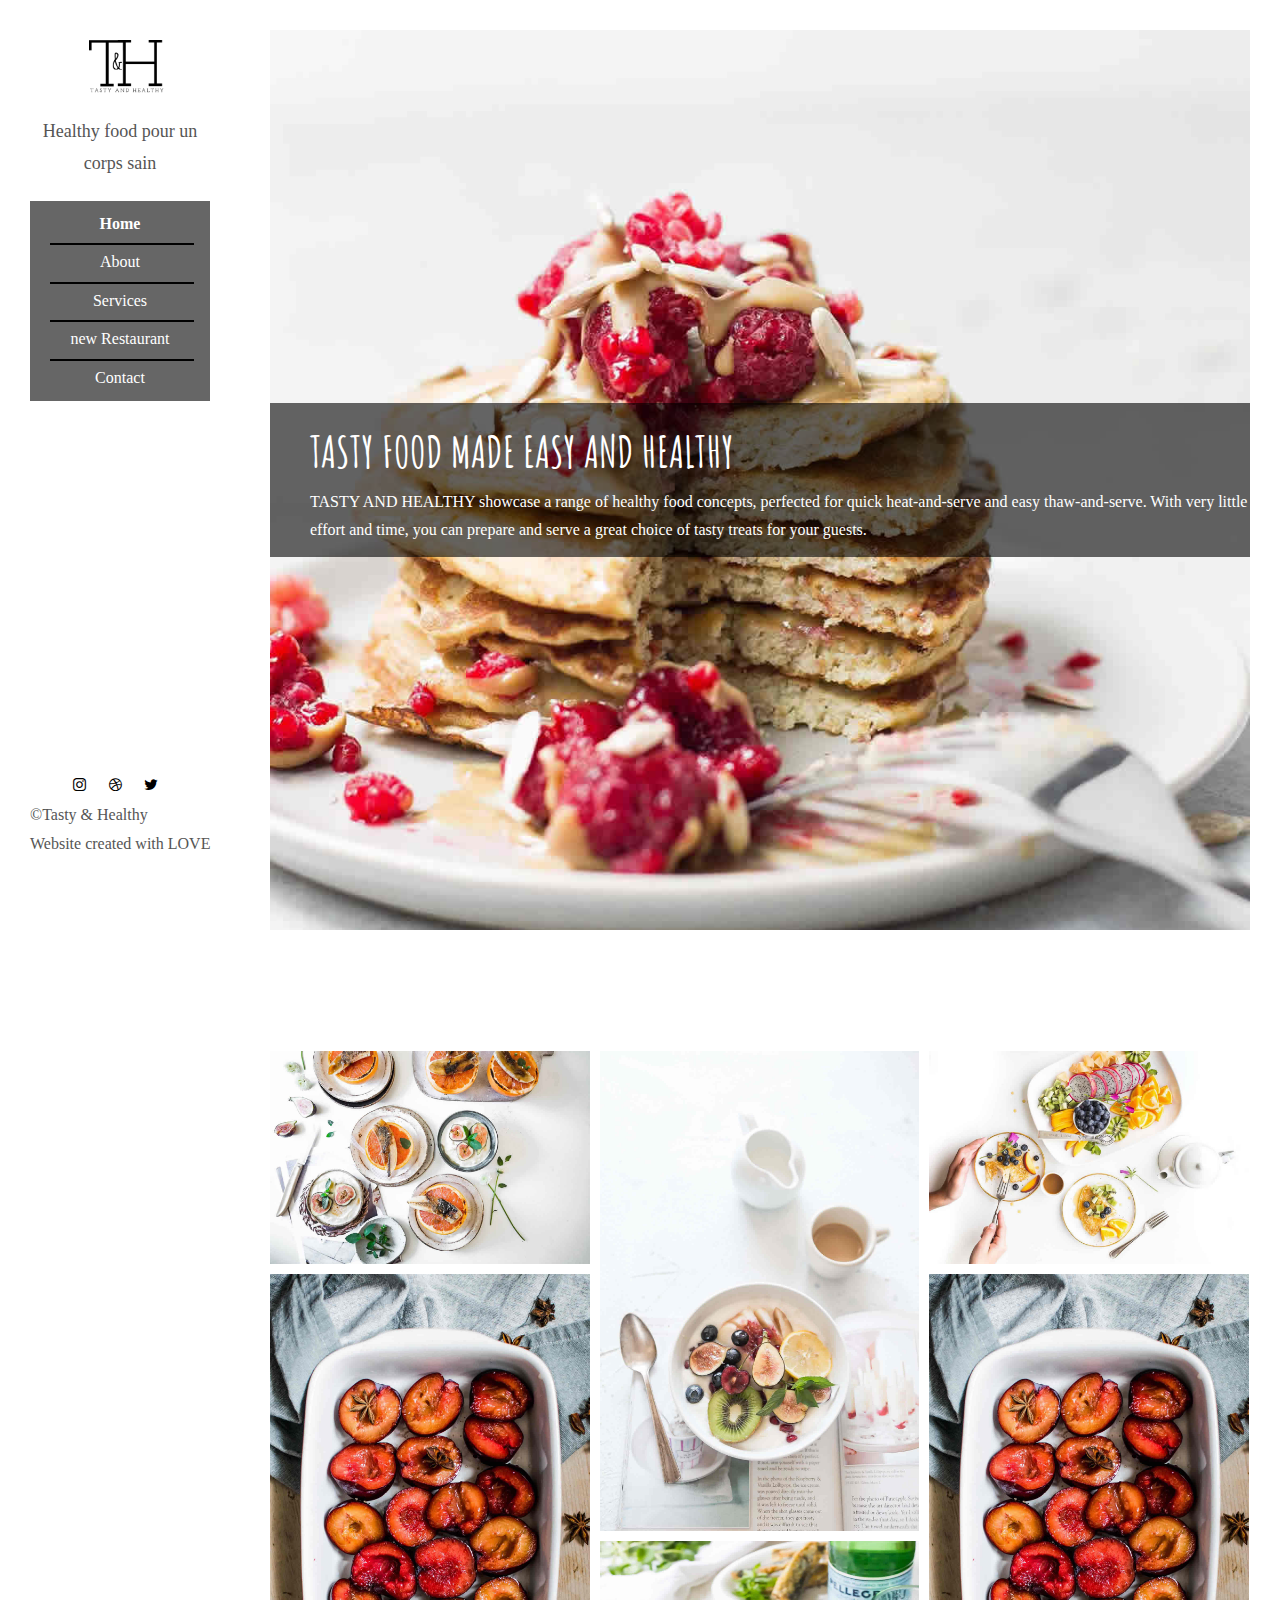
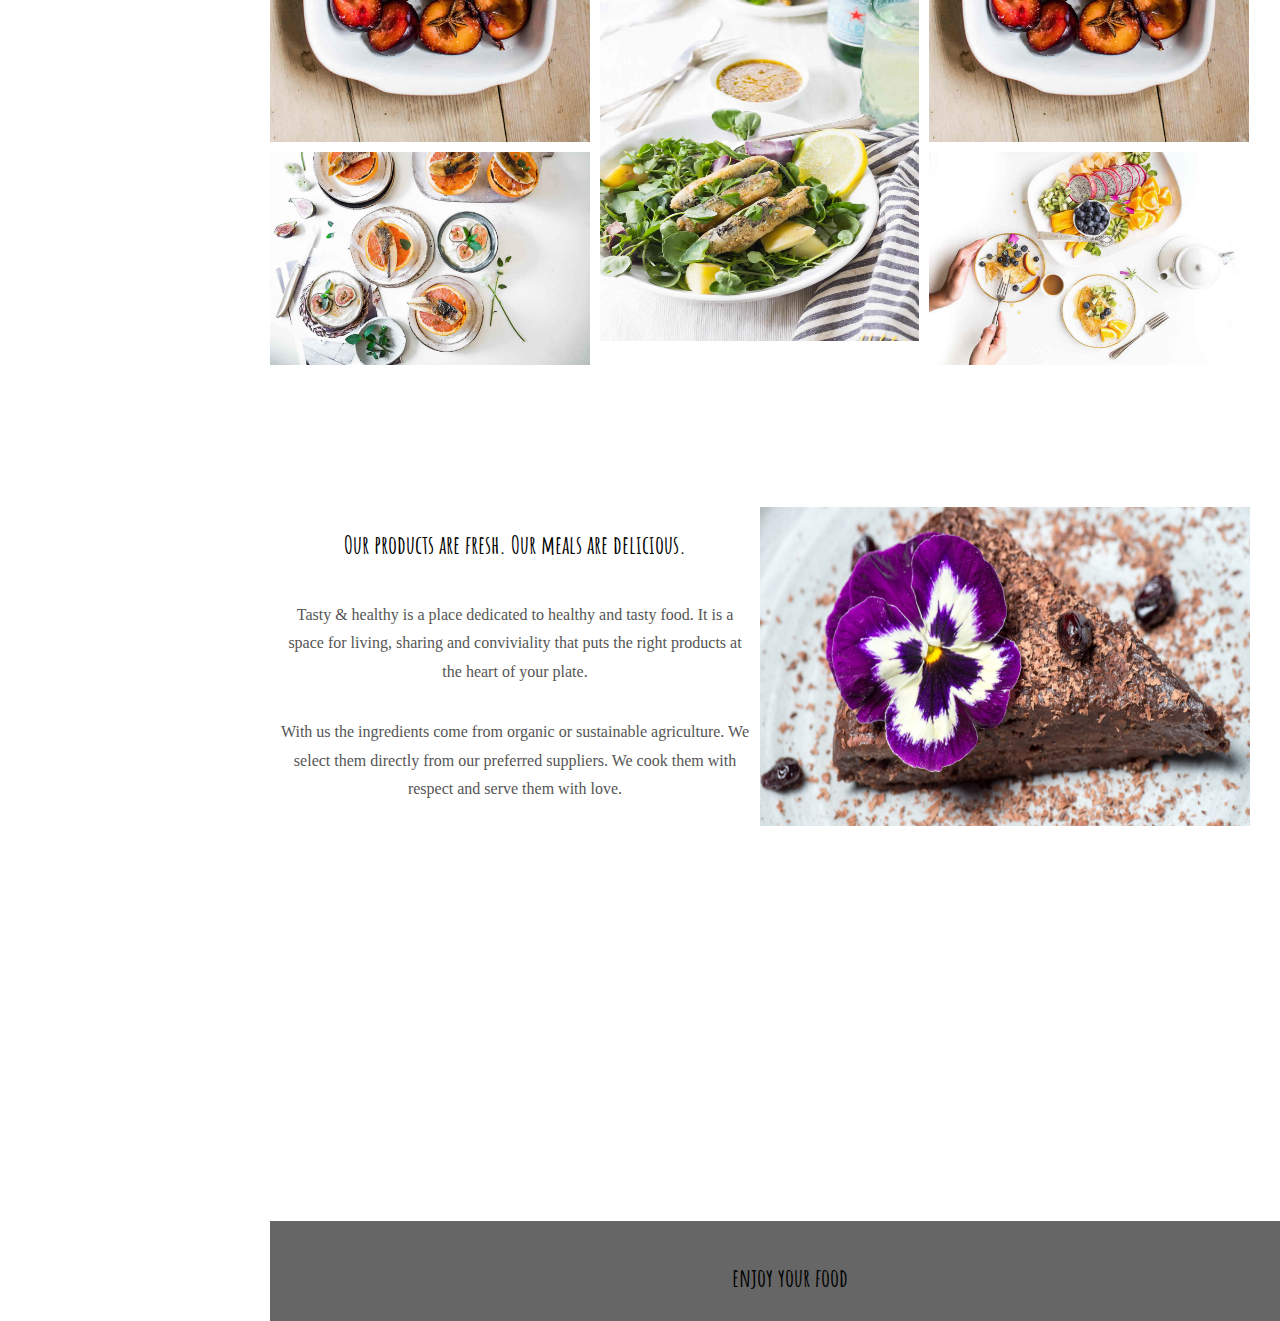
<file: index.html>
<!DOCTYPE html>
<html lang="en">

<head>
  <meta charset="UTF-8" />
  <meta content="IE=edge" http-equiv="X-UA-Compatible" />
  <meta content="width=device-width,initial-scale=1" name="viewport" />
  <meta content="Page description" name="description" />
  <meta name="google" content="notranslate" />
  <meta content="Mashup templates have been developped by Orson.io team" name="author" />

  <!-- Disable tap highlight on IE -->
  <meta name="msapplication-tap-highlight" content="no" />

  <link href="./assets/apple-icon-180x180.png" rel="apple-touch-icon" />
  <link href="./assets/favicon.ico" rel="icon" />
  <link href="https://unpkg.com/aos@2.3.1/dist/aos.css" rel="stylesheet" />


  <title>Title page</title>

  <link href="/Styles/main.82cfd66e.css" rel="stylesheet" />
  <link rel="stylesheet" href="/Styles/myStyle.css" />
</head>

<body>
  <!-- Add your content of header -->
  <header class="">
    <div class="navbar navbar-default visible-xs">
      <button type="button" class="navbar-toggle collapsed">
        <span class="sr-only">Toggle navigation</span>
        <span class="icon-bar"></span>
        <span class="icon-bar"></span>
        <span class="icon-bar"></span>
      </button>
      <!-- <a href="./index.html" class="navbar-brand">Mashup Template</a> -->
    </div>

    <nav class="sidebar">
      <div class="navbar-collapse" id="navbar-collapse">
        <div class="site-header hidden-xs">
          <a class="site-brand" href="./index.html" title="">
            <img class="img-responsive site-logo" alt="" src="./assets/logos/black.png" />
          </a>
          <p class="quote" >
            Healthy food pour un corps sain
          </p>
        </div>
        <ul class="nav">
          <li class="line"><a href="./index.html" title="">Home</a></li>
          <li class="line"><a href="./about.html" title="">About</a></li>
          <li class="line"><a href="./services.html" title="">Services</a></li>
          <li class="line"><a href="/pub.html" title="">new Restaurant</a></li>
          <li><a href="./contact.html" title="">Contact</a></li>
        </ul>

        <nav class="nav-footer">
          <p class="nav-footer-social-buttons">
            <a class="fa-icon" href="https://www.instagram.com/" title="">
              <i class="fa fa-instagram"></i>
            </a>
            <a class="fa-icon" href="https://dribbble.com/" title="">
              <i class="fa fa-dribbble"></i>
            </a>
            <a class="fa-icon" href="https://twitter.com/" title="">
              <i class="fa fa-twitter"></i>
            </a>
          </p>
          <p>
            ©Tasty & Healthy<br>Website created with LOVE
          </p>
        </nav>
      </div>
    </nav>
  </header>
  <main class="" id="main-collapse">
    <!-- Add your site or app content here -->
    <div class="homeCover">
      <div>
        <h1 >TASTY FOOD MADE EASY AND HEALTHY</h1>
        <p>TASTY AND HEALTHY showcase a range of healthy food concepts, perfected for quick heat-and-serve and easy
          thaw-and-serve. With very little effort and time, you can prepare and serve a great choice of tasty treats for
          your guests.</p>
      </div>
    </div>
    <h2 class="heading2" data-aos="fade-right"
    data-aos-offset="300"
    data-aos-easing="ease-in-sine">Our plates</h2>
    <div class="hero-full-wrapper">
      <div class="grid">
        <div class="gutter-sizer"></div>
        <div class="grid-sizer"></div>

        <div class="grid-item">
          <img class="img-responsive" alt="" src="./assets/images/img-12.jpg" />
          <a href="./project.html" class="project-description">
            <div class="project-text-holder">
              <div class="project-text-inner">
                <h3>Vivamus vestibulum</h3>
                <p>Discover more</p>
              </div>
            </div>
          </a>
        </div>

        <div class="grid-item">
          <img class="img-responsive" alt="" src="./assets/images/img-05.jpg" />
          <a href="./project.html" class="project-description">
            <div class="project-text-holder">
              <div class="project-text-inner">
                <h3>Vivamus vestibulum</h3>
                <p>Discover more</p>
              </div>
            </div>
          </a>
        </div>

        <div class="grid-item">
          <img class="img-responsive" alt="" src="./assets/images/img-13.jpg" />
          <a href="./project.html" class="project-description">
            <div class="project-text-holder">
              <div class="project-text-inner">
                <h3>Vivamus vestibulum</h3>
                <p>Discover more</p>
              </div>
            </div>
          </a>
        </div>

        <div class="grid-item">
          <img class="img-responsive hadi2" alt="" src="./assets/images/img-11.jpg" />
          <a href="./project.html" class="project-description">
            <div class="project-text-holder">
              <div class="project-text-inner">
                <h3>Vivamus vestibulum</h3>
                <p>Discover more</p>
              </div>
            </div>
          </a>
        </div>

        <div class="grid-item">
          <img class="img-responsive" alt="" src="./assets/images/img-11.jpg" />
          <a href="./project.html" class="project-description">
            <div class="project-text-holder">
              <div class="project-text-inner">
                <h3>Vivamus vestibulum</h3>
                <p>Discover more</p>
              </div>
            </div>
          </a>
        </div>

        <div class="grid-item">
          <img class="img-responsive hadi" alt="" src="./assets/images/img-10.jpg" />
          <a href="./project.html" class="project-description">
            <div class="project-text-holder">
              <div class="project-text-inner">
                <h3>Vivamus vestibulum</h3>
                <p>Discover more</p>
              </div>
            </div>
          </a>
        </div>
        <div class="grid-item">
          <img class="img-responsive" alt="" src="./assets/images/img-12.jpg" />
          <a href="./project.html" class="project-description">
            <div class="project-text-holder">
              <div class="project-text-inner">
                <h3>Vivamus vestibulum</h3>
                <p>Discover more</p>
              </div>
            </div>
          </a>
        </div>
        <div class="grid-item">
          <img class="img-responsive" alt="" src="./assets/images/img-13.jpg" />
          <a href="./project.html" class="project-description">
            <div class="project-text-holder">
              <div class="project-text-inner">
                <h3>Vivamus vestibulum</h3>
                <p>Discover more</p>
              </div>
            </div>
          </a>
        </div>


      </div>
      <h2 class="heading2" data-aos="fade-right"
      data-aos-offset="300"
      data-aos-easing="ease-in-sine">Healthy and tasty</h2>
      <div class="flexSection"  >
        <div class="flexSectionSon">
          <h3>Our products are fresh. Our meals are delicious.</h3>
          <p>Tasty & healthy is a place dedicated to healthy and tasty food. It is a space for living, sharing and
            conviviality that puts the right products at the heart of your plate.</p>
          <p>
            With us the ingredients come from organic or sustainable agriculture. We select them directly from our
            preferred suppliers. We cook them with respect and serve them with love.</p>
        </div>
        <img class="img-responsive image1" src="/assets/slide1.jpg" alt="cake photo">

      </div>
      <h2 class="heading2" data-aos="fade-right"
      data-aos-easing="ease-in-sine">3 areas devoted to good eating.</h2>
      <div class="threAreas" >
        <div class="area" data-aos="flip-right" data-aos-duration="3000">
          <img src="/assets/4steps/restaurant.png" alt="">
          <h3>Restaurant</h3>
        </div>
        <div class="area" data-aos="flip-right" data-aos-duration="3000">
          <img src="/assets/4steps/delivery.png" alt="">
          <h3>Take away & Delivery</h3>
        </div>
        <div class="area" data-aos="flip-right" data-aos-duration="3000">
          <img src="/assets/4steps/juice.png" alt="">
          <h3>Juice Bar</h3>
        </div>
      </div>
      <div class="homefooter">
        <h3>enjoy your food</h3>
      </div>



      <script>
        document.addEventListener("DOMContentLoaded", function (event) {
          masonryBuild();
        });
      </script>
  </main>

  <script>
    document.addEventListener("DOMContentLoaded", function (event) {
      navbarToggleSidebar();
      navActivePage();
    });
  </script>
  <script type="text/javascript" src="./main.85741bff.js"></script>
  <script src="https://unpkg.com/aos@2.3.1/dist/aos.js"></script>
  <script src="/scripts/script.js"></script>
</body>

</html>
</file>
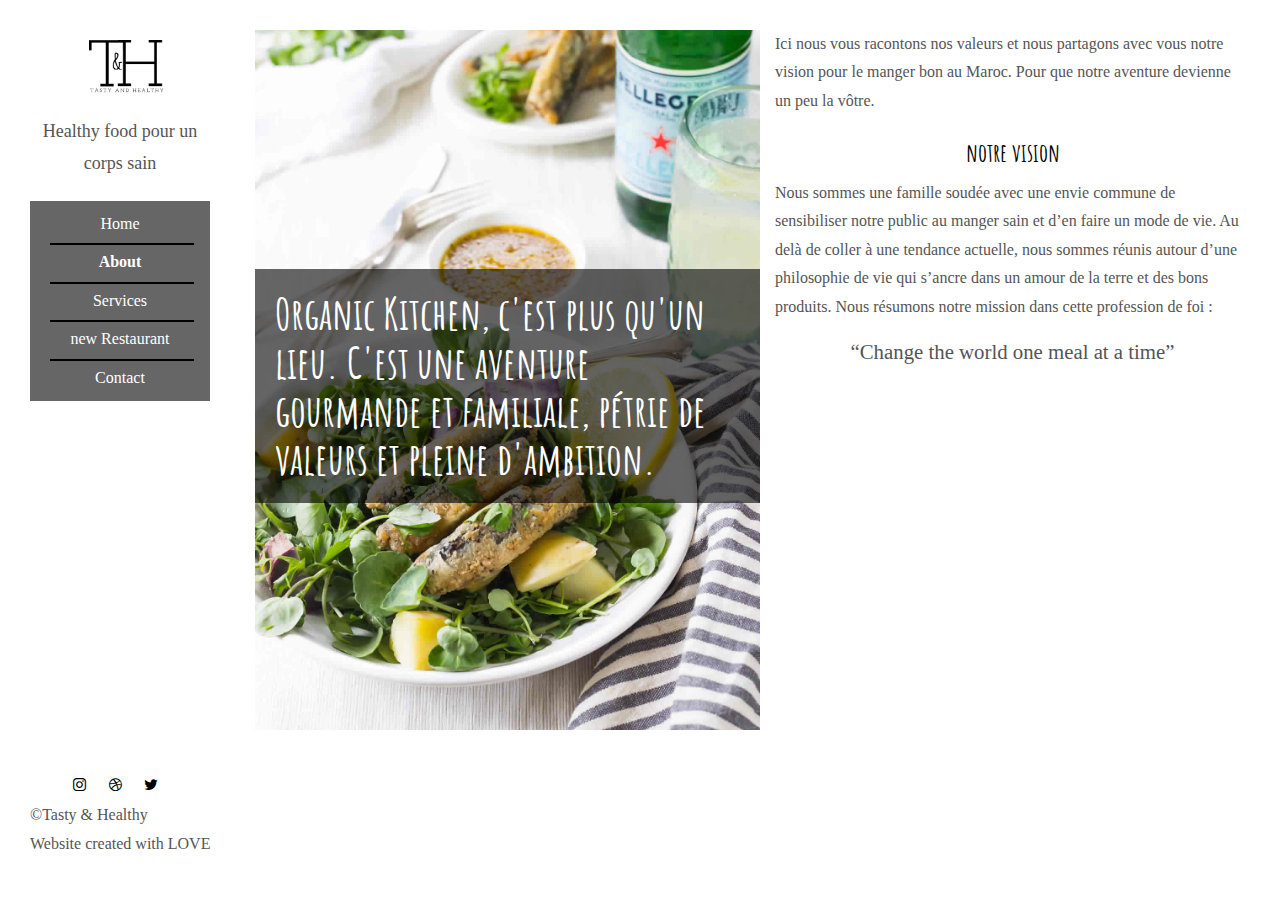
<file: about.html>
<!DOCTYPE html>
<html lang="en">

<head>
  <meta charset="UTF-8">
  <meta content="IE=edge" http-equiv="X-UA-Compatible">
  <meta content="width=device-width,initial-scale=1" name="viewport">
  <meta content="description" name="description">
  <meta name="google" content="notranslate" />
  <meta content="Mashup templates have been developped by Orson.io team" name="author">

  <!-- Disable tap highlight on IE -->
  <meta name="msapplication-tap-highlight" content="no">
  
  <link href="./assets/apple-icon-180x180.png" rel="apple-touch-icon">
  <link href="./assets/favicon.ico" rel="icon">



  <title>Title page</title>  

<link href="./Styles/main.82cfd66e.css" rel="stylesheet"></head>
<link rel="stylesheet" href="/Styles/myStyle.css" />
<body >

 <!-- Add your content of header -->
<header class="">
  <div class="navbar navbar-default visible-xs">
    <button type="button" class="navbar-toggle collapsed">
      <span class="sr-only">Toggle navigation</span>
      <span class="icon-bar"></span>
      <span class="icon-bar"></span>
      <span class="icon-bar"></span>
    </button>
    <a href="./index.html" class="navbar-brand">Mashup Template</a>
  </div>

  <nav class="sidebar">
    <div class="navbar-collapse" id="navbar-collapse">
      <div class="site-header hidden-xs">
          <a class="site-brand" href="./index.html" title="">
            <img class="img-responsive site-logo" alt="" src="./assets/logos/black.png">
          </a>
        <p class="quote">Healthy food pour un corps sain</p>
      </div>
      <ul class="nav">
        <li class="line"><a href="./index.html" title="">Home</a></li>
        <li class="line"><a href="./about.html" title="">About</a></li>
        <li class="line"><a href="./services.html" title="">Services</a></li>
        <li class="line"><a href="/pub.html" title="">new Restaurant</a></li>
        <li><a href="./contact.html" title="">Contact</a></li>
      </ul>

      <nav class="nav-footer">
        <p class="nav-footer-social-buttons">
          <a class="fa-icon" href="https://www.instagram.com/" title="">
            <i class="fa fa-instagram"></i>
          </a>
          <a class="fa-icon" href="https://dribbble.com/" title="">
            <i class="fa fa-dribbble"></i>
          </a>
          <a class="fa-icon" href="https://twitter.com/" title="">
            <i class="fa fa-twitter"></i>
          </a>
        </p>
        <p>
          ©Tasty & Healthy<br>Website created with LOVE
        </p>
      </nav> 
    </div> 
  </nav>
</header>
<main class="" id="main-collapse">


<div class="row">
  <div class="aboutImg col-xs-12 col-md-6">
    <h1>Organic Kitchen, c'est plus qu'un lieu. C'est une aventure gourmande et familiale, pétrie de valeurs et pleine d'ambition.</h1>
  </div>
  <div class="col-xs-12 col-md-6">
    
    <p class="firstPInAbout">Ici nous vous racontons nos valeurs et nous partagons avec vous notre vision pour le manger bon au Maroc.
      Pour que notre aventure devienne un peu la vôtre.</p>
    
    <h3>notre vision</h3>

    <p>Nous sommes une famille soudée avec une envie commune de sensibiliser notre public au manger sain et d’en faire un mode de vie. Au delà de coller à une tendance actuelle, nous sommes réunis autour d’une philosophie de vie qui s’ancre dans un amour de la terre et des bons produits. Nous résumons notre mission dans cette profession de foi :</p>
    <q>Change the world one meal at a time</q>
 </div>
</div>
    
</main>

<script>
document.addEventListener("DOMContentLoaded", function (event) {
  navbarToggleSidebar();
  navActivePage();
});
</script>

<script type="text/javascript" src="./main.85741bff.js"></script></body>

</html>
</file>
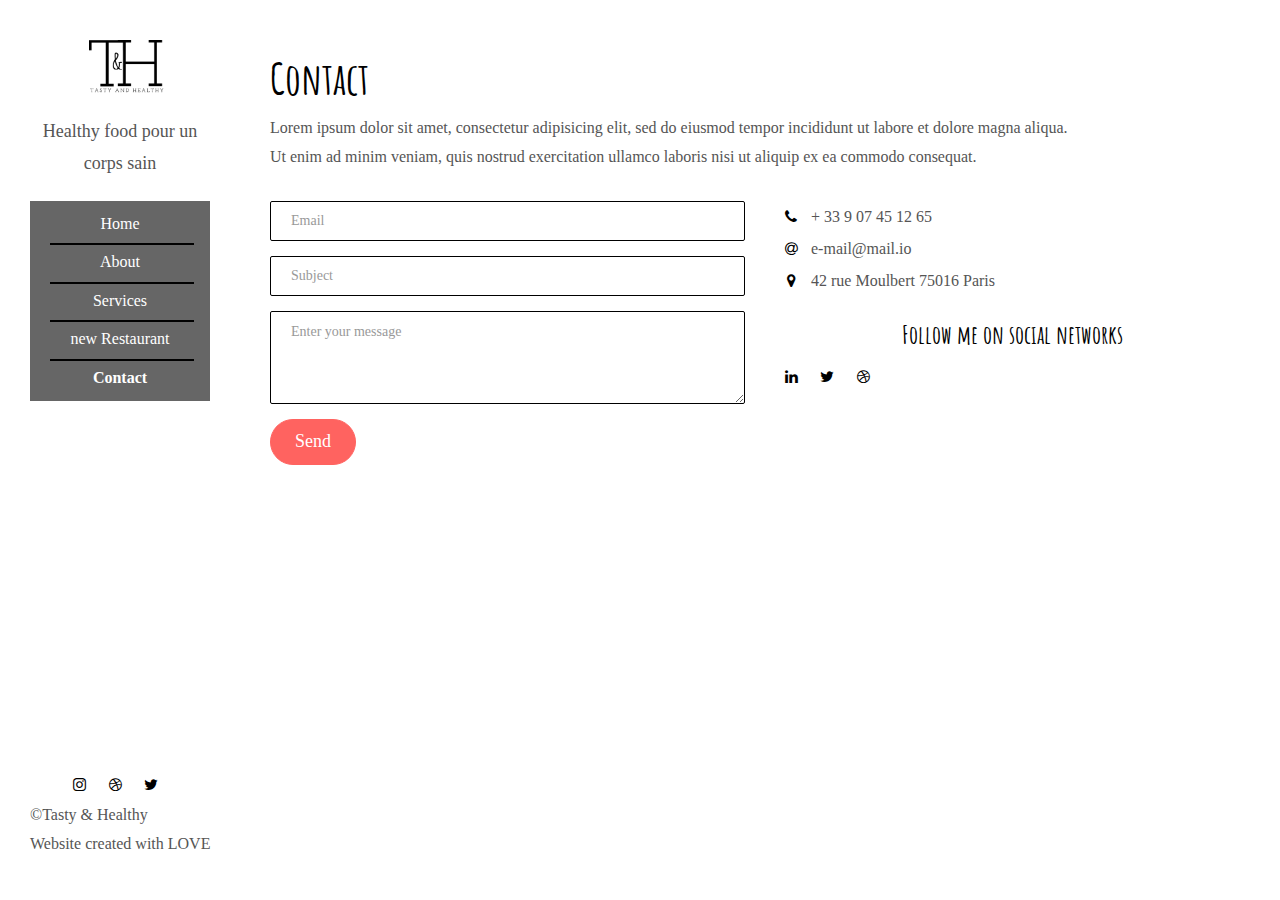
<file: contact.html>
<!DOCTYPE html>
<html lang="en">

<head>
  <meta charset="UTF-8">
  <meta content="IE=edge" http-equiv="X-UA-Compatible">
  <meta content="width=device-width,initial-scale=1" name="viewport">
  <meta content="description" name="description">
  <meta name="google" content="notranslate" />
  <meta content="Mashup templates have been developped by Orson.io team" name="author">

  <!-- Disable tap highlight on IE -->
  <meta name="msapplication-tap-highlight" content="no">
  
  <link href="./assets/apple-icon-180x180.png" rel="apple-touch-icon">
  <link href="./assets/favicon.ico" rel="icon">



  <title>Title page</title>  

<link href="./Styles/main.82cfd66e.css" rel="stylesheet"></head>
<link rel="stylesheet" href="/Styles/myStyle.css" />
<body>

 <!-- Add your content of header -->
<header class="">
  <div class="navbar navbar-default visible-xs">
    <button type="button" class="navbar-toggle collapsed">
      <span class="sr-only">Toggle navigation</span>
      <span class="icon-bar"></span>
      <span class="icon-bar"></span>
      <span class="icon-bar"></span>
    </button>
    <a href="./index.html" class="navbar-brand">Mashup Template</a>
  </div>

  <nav class="sidebar">
    <div class="navbar-collapse" id="navbar-collapse">
      <div class="site-header hidden-xs">
          <a class="site-brand" href="./index.html" title="">
            <img class="img-responsive site-logo" alt="" src="./assets/logos/black.png">
          </a>
        <p class="quote">Healthy food pour un corps sain</p>
      </div>
      <ul class="nav">
        <li class="line"><a href="./index.html" title="">Home</a></li>
        <li class="line"><a href="./about.html" title="">About</a></li>
        <li class="line"><a href="./services.html" title="">Services</a></li>
        <li class="line"><a href="/pub.html" title="">new Restaurant</a></li>
        <li><a href="./contact.html" title="">Contact</a></li>
      </ul>

      <nav class="nav-footer">
        <p class="nav-footer-social-buttons">
          <a class="fa-icon" href="https://www.instagram.com/" title="">
            <i class="fa fa-instagram"></i>
          </a>
          <a class="fa-icon" href="https://dribbble.com/" title="">
            <i class="fa fa-dribbble"></i>
          </a>
          <a class="fa-icon" href="https://twitter.com/" title="">
            <i class="fa fa-twitter"></i>
          </a>
        </p>
        <p>
          ©Tasty & Healthy<br>Website created with LOVE
        </p>
      </nav>  
    </div> 
  </nav>
</header>
<main class="" id="main-collapse">


<div class="row">
  <div class="col-xs-12">
    <div class="section-container-spacer">
      <h1>Contact</h1>
      <p>Lorem ipsum dolor sit amet, consectetur adipisicing elit, sed do eiusmod
      tempor incididunt ut labore et dolore magna aliqua. <br>Ut enim ad minim veniam,
      quis nostrud exercitation ullamco laboris nisi ut aliquip ex ea commodo
      consequat.</p>
    </div>
    <div class="section-container-spacer">
       <form action="" class="reveal-content">
          <div class="row">
            <div class="col-md-6">
              <div class="form-group">
                <input type="email" class="form-control" id="email" placeholder="Email">
              </div>
              <div class="form-group">
                <input type="text" class="form-control" id="subject" placeholder="Subject">
              </div>
              <div class="form-group">
                <textarea class="form-control" rows="3" placeholder="Enter your message"></textarea>
              </div>
              <button type="submit" class="btn btn-primary btn-lg">Send</button>
            </div>
            <div class="col-md-6">
              <ul class="list-unstyled address-container">
                <li>
                  <span class="fa-icon">
                    <i class="fa fa-phone" aria-hidden="true"></i>
                  </span>
                  + 33 9 07 45 12 65
                </li>
                <li>
                  <span class="fa-icon">
                    <i class="fa fa-at" aria-hidden="true"></i>
                  </span>
                  e-mail@mail.io
                </li>
                <li>
                  <span class="fa-icon">
                    <i class="fa fa fa-map-marker" aria-hidden="true"></i>
                  </span>
                  42 rue Moulbert 75016 Paris
                </li>
              </ul>
              <h3>Follow me on social networks</h3>
              <a href="https://www.linkedin.com/" title="" class="fa-icon">
                <i class="fa fa-linkedin"></i>
              </a>
              <a href="https://twitter.com/" title="" class="fa-icon">
                <i class="fa fa-twitter"></i>
              </a>
              <a href="https://dribbble.com/" title="" class="fa-icon">
                <i class="fa fa-dribbble"></i>
              </a>
            </div>
          </div>
        </form>
    </div>
  </div>
</div>


</main>

<script>
document.addEventListener("DOMContentLoaded", function (event) {
  navbarToggleSidebar();
  navActivePage();
});
</script>

<!-- Google Analytics: change UA-XXXXX-X to be your site's ID 

<script>
  (function (i, s, o, g, r, a, m) {
    i['GoogleAnalyticsObject'] = r; i[r] = i[r] || function () {
      (i[r].q = i[r].q || []).push(arguments)
    }, i[r].l = 1 * new Date(); a = s.createElement(o),
      m = s.getElementsByTagName(o)[0]; a.async = 1; a.src = g; m.parentNode.insertBefore(a, m)
  })(window, document, 'script', '//www.google-analytics.com/analytics.js', 'ga');
  ga('create', 'UA-XXXXX-X', 'auto');
  ga('send', 'pageview');
</script>

--> <script type="text/javascript" src="./main.85741bff.js"></script></body>

</html>
</file>
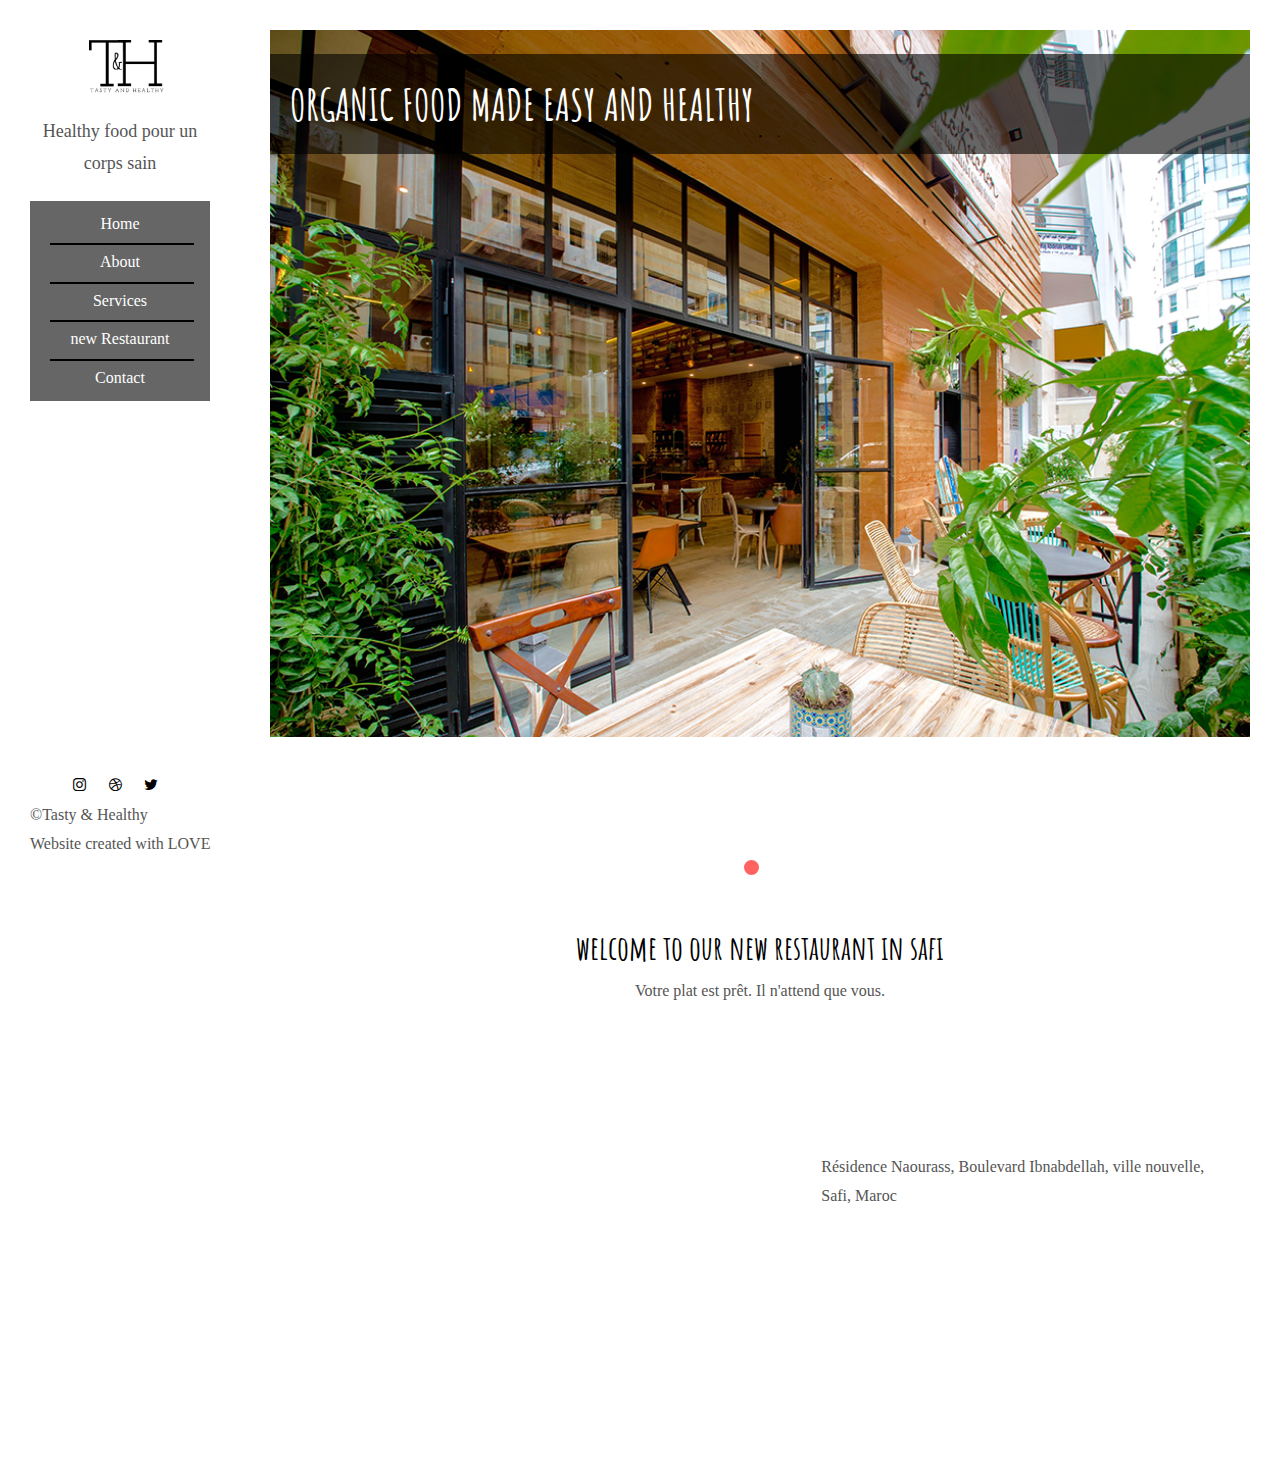
<file: pub.html>
<!DOCTYPE html>
<html lang="en">

<head>
  <meta charset="UTF-8">
  <meta content="IE=edge" http-equiv="X-UA-Compatible">
  <meta content="width=device-width,initial-scale=1" name="viewport">
  <meta content="description" name="description">
  <meta name="google" content="notranslate" />
  <meta content="Mashup templates have been developped by Orson.io team" name="author">

  <!-- Disable tap highlight on IE -->
  <meta name="msapplication-tap-highlight" content="no">
  
  <link href="./assets/apple-icon-180x180.png" rel="apple-touch-icon">
  <link href="./assets/favicon.ico" rel="icon">



  <title>Title page</title>  

<link href="/Styles/main.82cfd66e.css" rel="stylesheet">
<link rel="stylesheet" href="/Styles/myStyle.css" />
</head>

<body>

 <!-- Add your content of header -->
<header class="">
  <div class="navbar navbar-default visible-xs">
    <button type="button" class="navbar-toggle collapsed">
      <span class="sr-only">Toggle navigation</span>
      <span class="icon-bar"></span>
      <span class="icon-bar"></span>
      <span class="icon-bar"></span>
    </button>
    <a href="./index.html" class="navbar-brand">Mashup Template</a>
  </div>

  <nav class="sidebar">
    <div class="navbar-collapse" id="navbar-collapse">
      <div class="site-header hidden-xs">
          <a class="site-brand" href="./index.html" title="">
            <img class="img-responsive site-logo" alt="" src="./assets/logos/black.png">
          </a>
        <p class="quote">Healthy food pour un corps sain</p>
      </div>
      <ul class="nav">
        <li class="line"><a href="./index.html" title="">Home</a></li>
        <li class="line"><a href="./about.html" title="">About</a></li>
        <li class="line"><a href="./services.html" title="">Services</a></li>
        <li class="line"><a href="/pub.html" title="">new Restaurant</a></li>
        <li><a href="./contact.html" title="">Contact</a></li>
      </ul>

      <nav class="nav-footer">
        <p class="nav-footer-social-buttons">
          <a class="fa-icon" href="https://www.instagram.com/" title="">
            <i class="fa fa-instagram"></i>
          </a>
          <a class="fa-icon" href="https://dribbble.com/" title="">
            <i class="fa fa-dribbble"></i>
          </a>
          <a class="fa-icon" href="https://twitter.com/" title="">
            <i class="fa fa-twitter"></i>
          </a>
        </p>
        <p>
          ©Tasty & Healthy<br>Website created with LOVE
        </p>
      </nav>
    </div> 
  </nav>
</header>
<main class="" id="main-collapse">
  <div class="slider" id="slider">
    <img class="slideImg" id="slideImg" src="/assets/newRestaurant/terasse_ok_rognage-960x693.png" alt="">
    <h1>ORGANIC FOOD MADE EASY AND HEALTHY</h1>
    <div class="points">
      <div class="point p1"></div>
      <div class="point p2"></div>
      <div class="point p3"></div>
    </div>
  </div>
  <div class="underSlider">
    <h2>welcome to our new restaurant in safi</h2>
    <p>Votre plat est prêt. Il n'attend que vous.</p>
  </div>
  <div class="adresseSection">
    <div class="mapouter"><div class="gmap_canvas"><iframe id="gmap_canvas" src="https://maps.google.com/maps?q=youcode&t=&z=17&ie=UTF8&iwloc=&output=embed" frameborder="0" scrolling="no" marginheight="0" marginwidth="0"></iframe><a href="https://123movies-to.org"></a><br><style>.mapouter{position:relative;text-align:right;}</style></div></div>
    <p>Résidence Naourass, Boulevard Ibnabdellah, ville nouvelle, Safi, Maroc</p>
</div>
</main>

<script>
document.addEventListener("DOMContentLoaded", function (event) {
  navbarToggleSidebar();
  navActivePage();
});
</script>

<!-- Google Analytics: change UA-XXXXX-X to be your site's ID 

<script>
  (function (i, s, o, g, r, a, m) {
    i['GoogleAnalyticsObject'] = r; i[r] = i[r] || function () {
      (i[r].q = i[r].q || []).push(arguments)
    }, i[r].l = 1 * new Date(); a = s.createElement(o),
      m = s.getElementsByTagName(o)[0]; a.async = 1; a.src = g; m.parentNode.insertBefore(a, m)
  })(window, document, 'script', '//www.google-analytics.com/analytics.js', 'ga');
  ga('create', 'UA-XXXXX-X', 'auto');
  ga('send', 'pageview');
</script>

--> <script type="text/javascript" src="./main.85741bff.js"></script>
<script src="/scripts/myScript.js"></script>
</body>

</html>
</file>
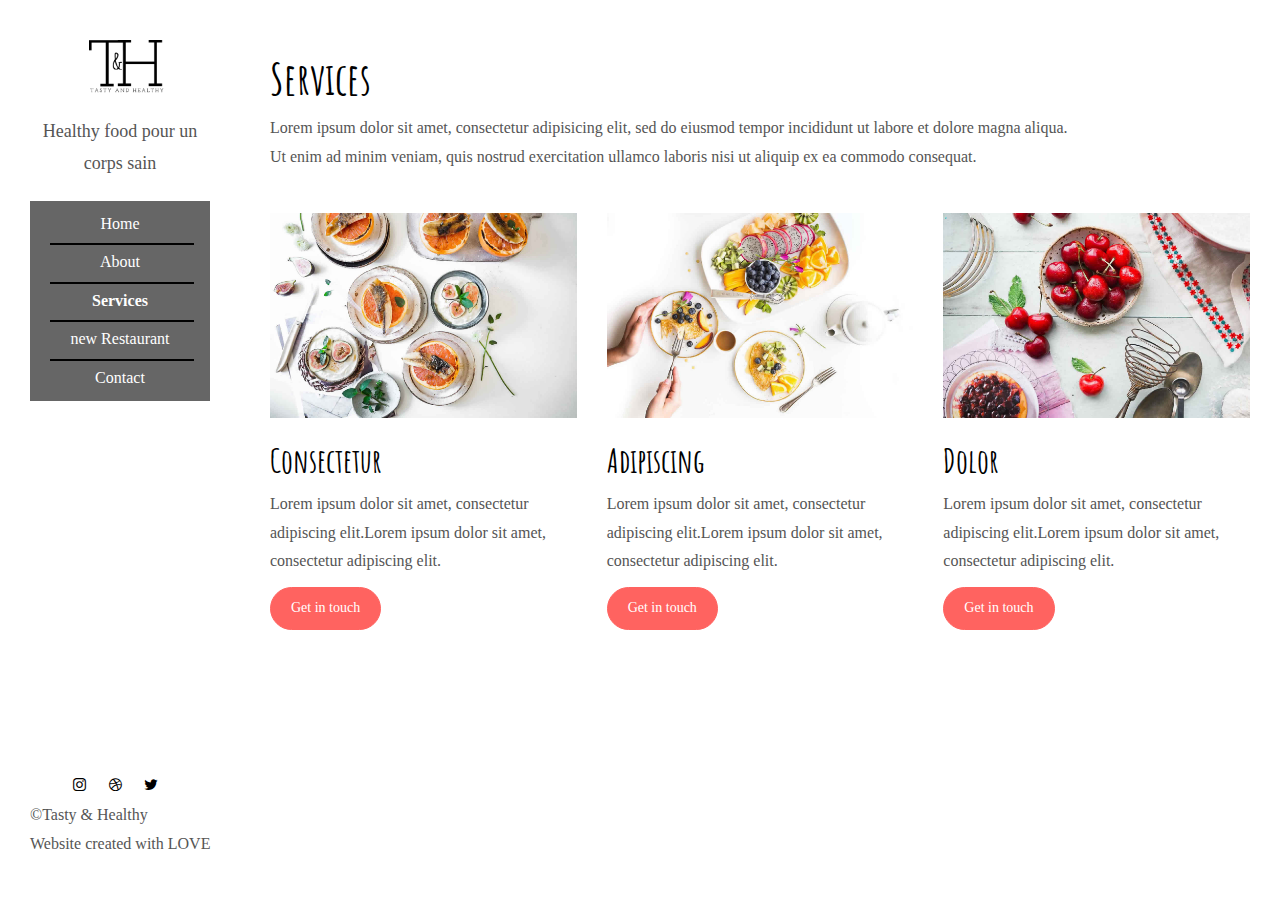
<file: services.html>
<!DOCTYPE html>
<html lang="en">

<head>
  <meta charset="UTF-8">
  <meta content="IE=edge" http-equiv="X-UA-Compatible">
  <meta content="width=device-width,initial-scale=1" name="viewport">
  <meta content="description" name="description">
  <meta name="google" content="notranslate" />
  <meta content="Mashup templates have been developped by Orson.io team" name="author">

  <!-- Disable tap highlight on IE -->
  <meta name="msapplication-tap-highlight" content="no">
  
  <link href="./assets/apple-icon-180x180.png" rel="apple-touch-icon">
  <link href="./assets/favicon.ico" rel="icon">



  <title>Title page</title>  

<link href="/Styles/main.82cfd66e.css" rel="stylesheet"></head>
<link rel="stylesheet" href="/Styles/myStyle.css" />
<body>

 <!-- Add your content of header -->
<header class="">
  <div class="navbar navbar-default visible-xs">
    <button type="button" class="navbar-toggle collapsed">
      <span class="sr-only">Toggle navigation</span>
      <span class="icon-bar"></span>
      <span class="icon-bar"></span>
      <span class="icon-bar"></span>
    </button>
    <a href="./index.html" class="navbar-brand">Mashup Template</a>
  </div>

  <nav class="sidebar">
    <div class="navbar-collapse" id="navbar-collapse">
      <div class="site-header hidden-xs">
          <a class="site-brand" href="./index.html" title="">
            <img class="img-responsive site-logo" alt="" src="./assets/logos/black.png">
          </a>
        <p class="quote">Healthy food pour un corps sain</p>
      </div>
      <ul class="nav">
        <li class="line"><a href="./index.html" title="">Home</a></li>
        <li class="line"><a href="./about.html" title="">About</a></li>
        <li class="line"><a href="./services.html" title="">Services</a></li>
        <li class="line"><a href="/pub.html" title="">new Restaurant</a></li>
        <li><a href="./contact.html" title="">Contact</a></li>
      </ul>

      <nav class="nav-footer">
        <p class="nav-footer-social-buttons">
          <a class="fa-icon" href="https://www.instagram.com/" title="">
            <i class="fa fa-instagram"></i>
          </a>
          <a class="fa-icon" href="https://dribbble.com/" title="">
            <i class="fa fa-dribbble"></i>
          </a>
          <a class="fa-icon" href="https://twitter.com/" title="">
            <i class="fa fa-twitter"></i>
          </a>
        </p>
        <p>
          ©Tasty & Healthy<br>Website created with LOVE
        </p>
      </nav> 
    </div> 
  </nav>
</header>
<main class="" id="main-collapse">


<div class="row">
  <div class="col-xs-12 section-container-spacer">
    <h1>Services</h1>
    <p>Lorem ipsum dolor sit amet, consectetur adipisicing elit, sed do eiusmod
      tempor incididunt ut labore et dolore magna aliqua. <br>Ut enim ad minim veniam,
      quis nostrud exercitation ullamco laboris nisi ut aliquip ex ea commodo
      consequat.</p>
  </div>

  <div class="col-xs-12 col-md-4 section-container-spacer">
    <img class="img-responsive" alt="" src="./assets/images/img-12.jpg">
    <h2>Consectetur</h2>
    <p>Lorem ipsum dolor sit amet, consectetur adipiscing elit.Lorem ipsum dolor sit amet, consectetur adipiscing elit.</p>
    <a href="./contact.html" class="btn btn-primary" title=""> Get in touch</a>
  </div>

  <div class="col-xs-12 col-md-4 section-container-spacer">
    <img class="img-responsive" alt="" src="./assets/images/img-13.jpg">
    <h2>Adipiscing</h2>
    <p>Lorem ipsum dolor sit amet, consectetur adipiscing elit.Lorem ipsum dolor sit amet, consectetur adipiscing elit.</p>
    <a href="./contact.html" class="btn btn-primary" title=""> Get in touch</a>
  </div>

  <div class="col-xs-12 col-md-4 section-container-spacer">
    <img class="img-responsive" alt="" src="./assets/images/img-14.jpg">
    <h2>Dolor</h2>
    <p>Lorem ipsum dolor sit amet, consectetur adipiscing elit.Lorem ipsum dolor sit amet, consectetur adipiscing elit.</p>
    <a href="./contact.html" class="btn btn-primary" title=""> Get in touch</a>
  </div>

</div>


</main>

<script>
document.addEventListener("DOMContentLoaded", function (event) {
  navbarToggleSidebar();
  navActivePage();
});
</script>

<!-- Google Analytics: change UA-XXXXX-X to be your site's ID 

<script>
  (function (i, s, o, g, r, a, m) {
    i['GoogleAnalyticsObject'] = r; i[r] = i[r] || function () {
      (i[r].q = i[r].q || []).push(arguments)
    }, i[r].l = 1 * new Date(); a = s.createElement(o),
      m = s.getElementsByTagName(o)[0]; a.async = 1; a.src = g; m.parentNode.insertBefore(a, m)
  })(window, document, 'script', '//www.google-analytics.com/analytics.js', 'ga');
  ga('create', 'UA-XXXXX-X', 'auto');
  ga('send', 'pageview');
</script>

--> <script type="text/javascript" src="./main.85741bff.js"></script></body>

</html>
</file>
<file: Styles/myStyle.css>
@import url('https://fonts.googleapis.com/css2?family=Amatic+SC&family=Josefin+Slab,wght@1,500&display=swap');
/* 
  font-family: 'Amatic SC', cursive; headings
  font-family: 'Josefin Slab', serif; texts
*/


*{
  margin: 0;
}
html, body {
  max-width: 100%;
  overflow-x: hidden;
}
main {
  position: relative;
  padding-bottom: 120px ;
}
.homeCover{
  height: 100vh;
  background-color: bisque;
  position: relative;
  background-image: url(/assets/images/img-04.jpg);
  background-position: center;
  background-repeat: no-repeat;
  background-size: cover;
  display: flex;
  flex-direction: column;
  align-items: flex-start;
  justify-content: center;
}
.homeCover  h1{
  color: white;
}
.homeCover > div{
  padding-left: 40px;
  color: white;
  height: max-content;
  background-color: rgba(0, 0, 0, 0.6);
}
.nav {
  margin-top: -20px;
  display: flex;
  flex-direction: column;
  justify-content: center;
  align-items: center;
  background-color: rgba(0, 0, 0, 0.6);
  height: 200px;
}
.nav li{
  width: 100%;
}
.nav li a {
  color: white;
  font-style: normal;
  text-align: center;
}

.nav .line::after{
  position: absolute;
  content: "";
  width: 80%;
  left: 20px;
  height: 2px;
  background-color: black;
}
.quote{
  text-align: center;
  font-size: 18px;
}
.hadi{
  height: 400px;
  width: 100%;
}
.heading2{
  text-align: center;
  padding: 30px 0px;
}
.flexSection{
  display: flex;
  justify-content: space-between;
  width: 100%;
}
.flexSection .flexSectionSon {
  display: flex;
  flex-direction: column;
  justify-content: center;
  align-items: center;
}
.flexSection .flexSectionSon h3{
  padding-bottom: 20px;
}
.flexSection .flexSectionSon p{
  padding: 10px;
  text-align: center;
}
.image1 {
  width: 50%;
}
.threAreas{
  display: flex;
  justify-content: space-around;
  align-items: center;
  margin-bottom: 30px;
}
.area h3{
  text-align: center;
}
.homefooter{
  position: absolute;
  bottom: 0;
  width: 100%;
  height: 100px;
  display: flex;
  justify-content: center;
  align-items: center;
  background-color: rgba(0, 0, 0, 0.6);
}
.nav-footer{
  display: flex;
  justify-content: center;
  align-items: center;
  flex-direction: column;
}
@media screen and (max-width:1050px) {
  .flexSection{
    flex-direction: column;
    justify-content: center;
    align-items: center;
  }
  .image1 {
    width: 80%;
  }
  .hadi{
    display: none;
  }
  
}
@media screen and (max-width:850px) {
  .threAreas{
    flex-direction: column;
  }
  .firstPInAbout{
    margin-top: 30px;
  }
  .aboutImg h1{
    font-size: 30px;
  }
}
.aboutImg{
  padding: 0;
  height: 700px;
  display: flex;
  align-items: center;
  background-image: url(/assets/images/img-10.jpg);
  background-position: center;
  background-repeat: no-repeat;
  background-size: cover;
}
.aboutImg h1{
  background-color: rgba(0, 0, 0, 0.6);
  width: 100%;
  padding: 20px;
  color: white;
}
.row :last-child h3{
  text-align: center;
}
.row :last-child q{
  font-size: 1.3em;
  display: flex;
  justify-content: center;
}

/* new restaurant */

.slider{
  width: 100%;
  overflow: hidden;
  height: 95vh;
  position: relative;
}
.slideImg{
  width: 100%;
}
.underSlider{
  padding: 20px 0px;
}
.underSlider *{
  text-align: center;
}
.adresseSection{
  display: flex;
  justify-content: space-around;
  align-items: center;
}
.adresseSection p{
  width: 40%;
}
iframe{
  width: 100%;
  height: 100%;
}
.gmap_canvas{
  width: 100%;
  height: 100%;
}
.mapouter{
  width: 45%;
  height: 300px;
}
@media screen and (max-width:1150px) {
  .adresseSection{
    flex-direction: column;
    justify-content: center;
  }
  .adresseSection p{
    text-align: center;
  }
  .mapouter{
    width: 80%;
    margin-bottom: 40px;
  }
  .slider{
    height: max-content;
  }
}
.slider h1{
  width: 100%;
  height: 100px;
  position: absolute;
  top: 0px;
  background-color: rgba(0, 0, 0, 0.6);
  color: white;
  display: flex;
  align-items: center;
  padding-left: 20px;
}
.points {
  position: absolute;
  bottom: 10px;
  left: 45%;
  display: flex;
  justify-content: space-evenly;
  width: 80px;
}
.point{
  width: 15px;
  height: 15px;
  border-radius: 50%;
  background-color: white;
}
@media screen and (max-width:750px) {
  h1{
    font-size: 36px;
    justify-content: center;
    align-items: center;
  }
}
</file>
<file: Styles/main.82cfd66e.css>
@import url(https://fonts.googleapis.com/css?family=Cabin:400,700|Source+Sans+Pro:400,700);
@import url(https://maxcdn.bootstrapcdn.com/font-awesome/4.7.0/css/font-awesome.min.css); /*!
 * Bootstrap v3.3.7 (http://getbootstrap.com)
 * Copyright 2011-2016 Twitter, Inc.
 * Licensed under MIT (https://github.com/twbs/bootstrap/blob/master/LICENSE)
 */
/*! normalize.css v3.0.3 | MIT License | github.com/necolas/normalize.css */
html {
  font-family: sans-serif;
  -ms-text-size-adjust: 100%;
  -webkit-text-size-adjust: 100%;
}
body {
  margin: 0;
}
article,
aside,
details,
figcaption,
figure,
footer,
header,
hgroup,
main,
menu,
nav,
section,
summary {
  display: block;
}
audio,
canvas,
progress,
video {
  display: inline-block;
  vertical-align: baseline;
}
audio:not([controls]) {
  display: none;
  height: 0;
}
[hidden],
template {
  display: none;
}
a {
  background-color: transparent;
}
a:active,
a:hover {
  outline: 0;
}
abbr[title] {
  border-bottom: 1px dotted;
}
b,
strong {
  font-weight: 700;
}
dfn {
  font-style: italic;
}
h1 {
  font-size: 2em;
  margin: 0.67em 0;
}
mark {
  background: #ff0;
  color: #000;
}
small {
  font-size: 80%;
}
sub,
sup {
  font-size: 75%;
  line-height: 0;
  position: relative;
  vertical-align: baseline;
}
sup {
  top: -0.5em;
}
sub {
  bottom: -0.25em;
}
img {
  border: 0;
}
svg:not(:root) {
  overflow: hidden;
}
figure {
  margin: 1em 40px;
}
hr {
  box-sizing: content-box;
  height: 0;
}
pre {
  overflow: auto;
}
code,
kbd,
pre,
samp {
  font-family: monospace, monospace;
  font-size: 1em;
}
button,
input,
optgroup,
select,
textarea {
  color: inherit;
  font: inherit;
  margin: 0;
}
button {
  overflow: visible;
}
button,
select {
  text-transform: none;
}
button,
html input[type="button"],
input[type="reset"],
input[type="submit"] {
  -webkit-appearance: button;
  cursor: pointer;
}
button[disabled],
html input[disabled] {
  cursor: default;
}
button::-moz-focus-inner,
input::-moz-focus-inner {
  border: 0;
  padding: 0;
}
input {
  line-height: normal;
}
input[type="checkbox"],
input[type="radio"] {
  box-sizing: border-box;
  padding: 0;
}
input[type="number"]::-webkit-inner-spin-button,
input[type="number"]::-webkit-outer-spin-button {
  height: auto;
}
input[type="search"] {
  -webkit-appearance: textfield;
  box-sizing: content-box;
}
input[type="search"]::-webkit-search-cancel-button,
input[type="search"]::-webkit-search-decoration {
  -webkit-appearance: none;
}
fieldset {
  border: 1px solid silver;
  margin: 0 2px;
  padding: 0.35em 0.625em 0.75em;
}
textarea {
  overflow: auto;
}
optgroup {
  font-weight: 700;
}
table {
  border-collapse: collapse;
  border-spacing: 0;
}
td,
th {
  padding: 0;
}

/*! Source: https://github.com/h5bp/html5-boilerplate/blob/master/src/css/main.css */
@media print {
  *,
  :after,
  :before {
    background: transparent !important;
    color: #000 !important;
    box-shadow: none !important;
    text-shadow: none !important;
  }
  a,
  a:visited {
    text-decoration: underline;
  }
  a[href]:after {
    content: " (" attr(href) ")";
  }
  abbr[title]:after {
    content: " (" attr(title) ")";
  }
  a[href^="#"]:after,
  a[href^="javascript:"]:after {
    content: "";
  }
  blockquote,
  pre {
    border: 1px solid #999;
    page-break-inside: avoid;
  }
  thead {
    display: table-header-group;
  }
  img,
  tr {
    page-break-inside: avoid;
  }
  img {
    max-width: 100% !important;
  }
  h2,
  h3,
  p {
    orphans: 3;
    widows: 3;
  }
  h2,
  h3 {
    page-break-after: avoid;
  }
  .navbar {
    display: none;
  }
  .btn > .caret,
  .dropup > .btn > .caret {
    border-top-color: #000 !important;
  }
  .label {
    border: 1px solid #000;
  }
  .table {
    border-collapse: collapse !important;
  }
  .table td,
  .table th {
    background-color: #fff !important;
  }
  .table-bordered td,
  .table-bordered th {
    border: 1px solid #ddd !important;
  }
}
*,
:after,
:before {
  -webkit-box-sizing: border-box;
  -moz-box-sizing: border-box;
  box-sizing: border-box;
}
html {
  font-size: 10px;
  -webkit-tap-highlight-color: transparent;
}
body {
  font-family: 'Josefin Slab', serif;
  font-size: 16px;
  line-height: 1.78;
  color: #555;
  background-color: #fff;
}
button,
input,
select,
textarea {
  font-family: inherit;
  font-size: inherit;
  line-height: inherit;
}
a {
  color: #ff6360;
  text-decoration: none;
}
a:focus,
a:hover {
  color: #ff1814;
  text-decoration: underline;
}
a:focus {
  outline: 5px auto -webkit-focus-ring-color;
  outline-offset: -2px;
}
figure {
  margin: 0;
}
img {
  vertical-align: middle;
}
.img-responsive {
  display: block;
  max-width: 100%;
  height: auto;
}
.img-rounded {
  border-radius: 2px;
}
.img-thumbnail {
  padding: 4px;
  line-height: 1.78;
  background-color: #fff;
  border: 1px solid #ddd;
  border-radius: 2px;
  -webkit-transition: all 0.2s ease-in-out;
  -o-transition: all 0.2s ease-in-out;
  transition: all 0.2s ease-in-out;
  display: inline-block;
  max-width: 100%;
  height: auto;
}
.img-circle {
  border-radius: 50%;
}
hr {
  margin-top: 24px;
  margin-bottom: 24px;
  border: 0;
  border-top: 1px solid #eee;
}
.sr-only {
  position: absolute;
  width: 1px;
  height: 1px;
  margin: -1px;
  padding: 0;
  overflow: hidden;
  clip: rect(0, 0, 0, 0);
  border: 0;
}
.sr-only-focusable:active,
.sr-only-focusable:focus {
  position: static;
  width: auto;
  height: auto;
  margin: 0;
  overflow: visible;
  clip: auto;
}
[role="button"] {
  cursor: pointer;
}
.h1,
.h2,
.h3,
.h4,
.h5,
.h6,
h1,
h2,
h3,
h4,
h5,
h6 {
  font-family: 'Amatic SC', cursive;
  font-weight: 700;
  line-height: 1.1;
  color: #000;
}
.h1 .small,
.h1 small,
.h2 .small,
.h2 small,
.h3 .small,
.h3 small,
.h4 .small,
.h4 small,
.h5 .small,
.h5 small,
.h6 .small,
.h6 small,
h1 .small,
h1 small,
h2 .small,
h2 small,
h3 .small,
h3 small,
h4 .small,
h4 small,
h5 .small,
h5 small,
h6 .small,
h6 small {
  font-weight: 400;
  line-height: 1;
  color: #777;
}
.h1,
.h2,
.h3,
h1,
h2,
h3 {
  margin-top: 24px;
  margin-bottom: 12px;
}
.h1 .small,
.h1 small,
.h2 .small,
.h2 small,
.h3 .small,
.h3 small,
h1 .small,
h1 small,
h2 .small,
h2 small,
h3 .small,
h3 small {
  font-size: 65%;
}
.h4,
.h5,
.h6,
h4,
h5,
h6 {
  margin-top: 12px;
  margin-bottom: 12px;
}
.h4 .small,
.h4 small,
.h5 .small,
.h5 small,
.h6 .small,
.h6 small,
h4 .small,
h4 small,
h5 .small,
h5 small,
h6 .small,
h6 small {
  font-size: 75%;
}
.h1,
h1 {
  font-size: 44px;
}
.h2,
h2 {
  font-size: 33px;
}
.h3,
h3 {
  font-size: 25px;
}
.h4,
h4 {
  font-size: 19px;
}
.h5,
h5 {
  font-size: 14px;
}
.h6,
h6 {
  font-size: 12px;
}
p {
  margin: 0 0 12px;
}
.lead {
  margin-bottom: 24px;
  font-size: 16px;
  font-weight: 300;
  line-height: 1.4;
}
@media (min-width: 768px) {
  .lead {
    font-size: 21px;
  }
}
.small,
small {
  font-size: 85%;
}
.mark,
mark {
  background-color: #fcf8e3;
  padding: 0.2em;
}
.text-left {
  text-align: left;
}
.text-right {
  text-align: right;
}
.text-center {
  text-align: center;
}
.text-justify {
  text-align: justify;
}
.text-nowrap {
  white-space: nowrap;
}
.text-lowercase {
  text-transform: lowercase;
}
.initialism,
.text-uppercase {
  text-transform: uppercase;
}
.text-capitalize {
  text-transform: capitalize;
}
.text-muted {
  color: #777;
}
.text-primary {
  color: #ff6360;
}
a.text-primary:focus,
a.text-primary:hover {
  color: #ff312d;
}
.text-success {
  color: #fff;
}
a.text-success:focus,
a.text-success:hover {
  color: #e6e6e6;
}
.text-info {
  color: #31708f;
}
a.text-info:focus,
a.text-info:hover {
  color: #245269;
}
.text-warning {
  color: #8a6d3b;
}
a.text-warning:focus,
a.text-warning:hover {
  color: #66512c;
}
.text-danger {
  color: #fff;
}
a.text-danger:focus,
a.text-danger:hover {
  color: #e6e6e6;
}
.bg-primary {
  color: #fff;
  background-color: #ff6360;
}
a.bg-primary:focus,
a.bg-primary:hover {
  background-color: #ff312d;
}
.bg-success {
  background-color: #57ce6e;
}
a.bg-success:focus,
a.bg-success:hover {
  background-color: #37bb50;
}
.bg-info {
  background-color: #d9edf7;
}
a.bg-info:focus,
a.bg-info:hover {
  background-color: #afd9ee;
}
.bg-warning {
  background-color: #fcf8e3;
}
a.bg-warning:focus,
a.bg-warning:hover {
  background-color: #f7ecb5;
}
.bg-danger {
  background-color: #ee624b;
}
a.bg-danger:focus,
a.bg-danger:hover {
  background-color: #ea391c;
}
.page-header {
  padding-bottom: 11px;
  margin: 48px 0 24px;
  border-bottom: 1px solid #eee;
}
ol,
ul {
  margin-top: 0;
  margin-bottom: 12px;
}
ol ol,
ol ul,
ul ol,
ul ul {
  margin-bottom: 0;
}
.list-inline,
.list-unstyled {
  padding-left: 0;
  list-style: none;
}
.list-inline {
  margin-left: -5px;
}
.list-inline > li {
  display: inline-block;
  padding-left: 5px;
  padding-right: 5px;
}
dl {
  margin-top: 0;
  margin-bottom: 24px;
}
dd,
dt {
  line-height: 1.78;
}
dt {
  font-weight: 700;
}
dd {
  margin-left: 0;
}
.dl-horizontal dd:after,
.dl-horizontal dd:before {
  content: " ";
  display: table;
}
.dl-horizontal dd:after {
  clear: both;
}
@media (min-width: 768px) {
  .dl-horizontal dt {
    float: left;
    width: 160px;
    clear: left;
    text-align: right;
    overflow: hidden;
    text-overflow: ellipsis;
    white-space: nowrap;
  }
  .dl-horizontal dd {
    margin-left: 180px;
  }
}
abbr[data-original-title],
abbr[title] {
  cursor: help;
  border-bottom: 1px dotted #777;
}
.initialism {
  font-size: 90%;
}
blockquote {
  padding: 12px 24px;
  margin: 0 0 24px;
  font-size: 17.5px;
  border-left: 5px solid #eee;
}
blockquote ol:last-child,
blockquote p:last-child,
blockquote ul:last-child {
  margin-bottom: 0;
}
blockquote .small,
blockquote footer,
blockquote small {
  display: block;
  font-size: 80%;
  line-height: 1.78;
  color: #777;
}
blockquote .small:before,
blockquote footer:before,
blockquote small:before {
  content: "\2014   \A0";
}
.blockquote-reverse,
blockquote.pull-right {
  padding-right: 15px;
  padding-left: 0;
  border-right: 5px solid #eee;
  border-left: 0;
  text-align: right;
}
.blockquote-reverse .small:before,
.blockquote-reverse footer:before,
.blockquote-reverse small:before,
blockquote.pull-right .small:before,
blockquote.pull-right footer:before,
blockquote.pull-right small:before {
  content: "";
}
.blockquote-reverse .small:after,
.blockquote-reverse footer:after,
.blockquote-reverse small:after,
blockquote.pull-right .small:after,
blockquote.pull-right footer:after,
blockquote.pull-right small:after {
  content: "\A0   \2014";
}
address {
  margin-bottom: 24px;
  font-style: normal;
  line-height: 1.78;
}
code,
kbd,
pre,
samp {
  font-family: Menlo, Monaco, Consolas, Courier New, monospace;
}
code {
  color: #c7254e;
  background-color: #f9f2f4;
}
code,
kbd {
  padding: 2px 4px;
  font-size: 90%;
  border-radius: 2px;
}
kbd {
  color: #fff;
  background-color: #333;
  box-shadow: inset 0 -1px 0 rgba(0, 0, 0, 0.25);
}
kbd kbd {
  padding: 0;
  font-size: 100%;
  font-weight: 700;
  box-shadow: none;
}
pre {
  display: block;
  padding: 11.5px;
  margin: 0 0 12px;
  font-size: 13px;
  line-height: 1.78;
  word-break: break-all;
  word-wrap: break-word;
  color: #333;
  background-color: #f5f5f5;
  border: 1px solid #ccc;
  border-radius: 2px;
}
pre code {
  padding: 0;
  font-size: inherit;
  color: inherit;
  white-space: pre-wrap;
  background-color: transparent;
  border-radius: 0;
}
.pre-scrollable {
  max-height: 340px;
  overflow-y: scroll;
}
.container {
  margin-right: auto;
  margin-left: auto;
  padding-left: 15px;
  padding-right: 15px;
}
.container:after,
.container:before {
  content: " ";
  display: table;
}
.container:after {
  clear: both;
}
@media (min-width: 768px) {
  .container {
    width: 750px;
  }
}
@media (min-width: 992px) {
  .container {
    width: 970px;
  }
}
@media (min-width: 1200px) {
  .container {
    width: 1170px;
  }
}
.container-fluid {
  margin-right: auto;
  margin-left: auto;
  padding-left: 15px;
  padding-right: 15px;
}
.container-fluid:after,
.container-fluid:before {
  content: " ";
  display: table;
}
.container-fluid:after {
  clear: both;
}
.row {
  margin-left: -15px;
  margin-right: -15px;
}
.row:after,
.row:before {
  content: " ";
  display: table;
}
.row:after {
  clear: both;
}
.col-lg-1,
.col-lg-2,
.col-lg-3,
.col-lg-4,
.col-lg-5,
.col-lg-6,
.col-lg-7,
.col-lg-8,
.col-lg-9,
.col-lg-10,
.col-lg-11,
.col-lg-12,
.col-md-1,
.col-md-2,
.col-md-3,
.col-md-4,
.col-md-5,
.col-md-6,
.col-md-7,
.col-md-8,
.col-md-9,
.col-md-10,
.col-md-11,
.col-md-12,
.col-sm-1,
.col-sm-2,
.col-sm-3,
.col-sm-4,
.col-sm-5,
.col-sm-6,
.col-sm-7,
.col-sm-8,
.col-sm-9,
.col-sm-10,
.col-sm-11,
.col-sm-12,
.col-xs-1,
.col-xs-2,
.col-xs-3,
.col-xs-4,
.col-xs-5,
.col-xs-6,
.col-xs-7,
.col-xs-8,
.col-xs-9,
.col-xs-10,
.col-xs-11,
.col-xs-12 {
  position: relative;
  min-height: 1px;
  padding-left: 15px;
  padding-right: 15px;
}
.col-xs-1,
.col-xs-2,
.col-xs-3,
.col-xs-4,
.col-xs-5,
.col-xs-6,
.col-xs-7,
.col-xs-8,
.col-xs-9,
.col-xs-10,
.col-xs-11,
.col-xs-12 {
  float: left;
}
.col-xs-1 {
  width: 8.33333%;
}
.col-xs-2 {
  width: 16.66667%;
}
.col-xs-3 {
  width: 25%;
}
.col-xs-4 {
  width: 33.33333%;
}
.col-xs-5 {
  width: 41.66667%;
}
.col-xs-6 {
  width: 50%;
}
.col-xs-7 {
  width: 58.33333%;
}
.col-xs-8 {
  width: 66.66667%;
}
.col-xs-9 {
  width: 75%;
}
.col-xs-10 {
  width: 83.33333%;
}
.col-xs-11 {
  width: 91.66667%;
}
.col-xs-12 {
  width: 100%;
}
.col-xs-pull-0 {
  right: auto;
}
.col-xs-pull-1 {
  right: 8.33333%;
}
.col-xs-pull-2 {
  right: 16.66667%;
}
.col-xs-pull-3 {
  right: 25%;
}
.col-xs-pull-4 {
  right: 33.33333%;
}
.col-xs-pull-5 {
  right: 41.66667%;
}
.col-xs-pull-6 {
  right: 50%;
}
.col-xs-pull-7 {
  right: 58.33333%;
}
.col-xs-pull-8 {
  right: 66.66667%;
}
.col-xs-pull-9 {
  right: 75%;
}
.col-xs-pull-10 {
  right: 83.33333%;
}
.col-xs-pull-11 {
  right: 91.66667%;
}
.col-xs-pull-12 {
  right: 100%;
}
.col-xs-push-0 {
  left: auto;
}
.col-xs-push-1 {
  left: 8.33333%;
}
.col-xs-push-2 {
  left: 16.66667%;
}
.col-xs-push-3 {
  left: 25%;
}
.col-xs-push-4 {
  left: 33.33333%;
}
.col-xs-push-5 {
  left: 41.66667%;
}
.col-xs-push-6 {
  left: 50%;
}
.col-xs-push-7 {
  left: 58.33333%;
}
.col-xs-push-8 {
  left: 66.66667%;
}
.col-xs-push-9 {
  left: 75%;
}
.col-xs-push-10 {
  left: 83.33333%;
}
.col-xs-push-11 {
  left: 91.66667%;
}
.col-xs-push-12 {
  left: 100%;
}
.col-xs-offset-0 {
  margin-left: 0;
}
.col-xs-offset-1 {
  margin-left: 8.33333%;
}
.col-xs-offset-2 {
  margin-left: 16.66667%;
}
.col-xs-offset-3 {
  margin-left: 25%;
}
.col-xs-offset-4 {
  margin-left: 33.33333%;
}
.col-xs-offset-5 {
  margin-left: 41.66667%;
}
.col-xs-offset-6 {
  margin-left: 50%;
}
.col-xs-offset-7 {
  margin-left: 58.33333%;
}
.col-xs-offset-8 {
  margin-left: 66.66667%;
}
.col-xs-offset-9 {
  margin-left: 75%;
}
.col-xs-offset-10 {
  margin-left: 83.33333%;
}
.col-xs-offset-11 {
  margin-left: 91.66667%;
}
.col-xs-offset-12 {
  margin-left: 100%;
}
@media (min-width: 768px) {
  .col-sm-1,
  .col-sm-2,
  .col-sm-3,
  .col-sm-4,
  .col-sm-5,
  .col-sm-6,
  .col-sm-7,
  .col-sm-8,
  .col-sm-9,
  .col-sm-10,
  .col-sm-11,
  .col-sm-12 {
    float: left;
  }
  .col-sm-1 {
    width: 8.33333%;
  }
  .col-sm-2 {
    width: 16.66667%;
  }
  .col-sm-3 {
    width: 25%;
  }
  .col-sm-4 {
    width: 33.33333%;
  }
  .col-sm-5 {
    width: 41.66667%;
  }
  .col-sm-6 {
    width: 50%;
  }
  .col-sm-7 {
    width: 58.33333%;
  }
  .col-sm-8 {
    width: 66.66667%;
  }
  .col-sm-9 {
    width: 75%;
  }
  .col-sm-10 {
    width: 83.33333%;
  }
  .col-sm-11 {
    width: 91.66667%;
  }
  .col-sm-12 {
    width: 100%;
  }
  .col-sm-pull-0 {
    right: auto;
  }
  .col-sm-pull-1 {
    right: 8.33333%;
  }
  .col-sm-pull-2 {
    right: 16.66667%;
  }
  .col-sm-pull-3 {
    right: 25%;
  }
  .col-sm-pull-4 {
    right: 33.33333%;
  }
  .col-sm-pull-5 {
    right: 41.66667%;
  }
  .col-sm-pull-6 {
    right: 50%;
  }
  .col-sm-pull-7 {
    right: 58.33333%;
  }
  .col-sm-pull-8 {
    right: 66.66667%;
  }
  .col-sm-pull-9 {
    right: 75%;
  }
  .col-sm-pull-10 {
    right: 83.33333%;
  }
  .col-sm-pull-11 {
    right: 91.66667%;
  }
  .col-sm-pull-12 {
    right: 100%;
  }
  .col-sm-push-0 {
    left: auto;
  }
  .col-sm-push-1 {
    left: 8.33333%;
  }
  .col-sm-push-2 {
    left: 16.66667%;
  }
  .col-sm-push-3 {
    left: 25%;
  }
  .col-sm-push-4 {
    left: 33.33333%;
  }
  .col-sm-push-5 {
    left: 41.66667%;
  }
  .col-sm-push-6 {
    left: 50%;
  }
  .col-sm-push-7 {
    left: 58.33333%;
  }
  .col-sm-push-8 {
    left: 66.66667%;
  }
  .col-sm-push-9 {
    left: 75%;
  }
  .col-sm-push-10 {
    left: 83.33333%;
  }
  .col-sm-push-11 {
    left: 91.66667%;
  }
  .col-sm-push-12 {
    left: 100%;
  }
  .col-sm-offset-0 {
    margin-left: 0;
  }
  .col-sm-offset-1 {
    margin-left: 8.33333%;
  }
  .col-sm-offset-2 {
    margin-left: 16.66667%;
  }
  .col-sm-offset-3 {
    margin-left: 25%;
  }
  .col-sm-offset-4 {
    margin-left: 33.33333%;
  }
  .col-sm-offset-5 {
    margin-left: 41.66667%;
  }
  .col-sm-offset-6 {
    margin-left: 50%;
  }
  .col-sm-offset-7 {
    margin-left: 58.33333%;
  }
  .col-sm-offset-8 {
    margin-left: 66.66667%;
  }
  .col-sm-offset-9 {
    margin-left: 75%;
  }
  .col-sm-offset-10 {
    margin-left: 83.33333%;
  }
  .col-sm-offset-11 {
    margin-left: 91.66667%;
  }
  .col-sm-offset-12 {
    margin-left: 100%;
  }
}
@media (min-width: 992px) {
  .col-md-1,
  .col-md-2,
  .col-md-3,
  .col-md-4,
  .col-md-5,
  .col-md-6,
  .col-md-7,
  .col-md-8,
  .col-md-9,
  .col-md-10,
  .col-md-11,
  .col-md-12 {
    float: left;
  }
  .col-md-1 {
    width: 8.33333%;
  }
  .col-md-2 {
    width: 16.66667%;
  }
  .col-md-3 {
    width: 25%;
  }
  .col-md-4 {
    width: 33.33333%;
  }
  .col-md-5 {
    width: 41.66667%;
  }
  .col-md-6 {
    width: 50%;
  }
  .col-md-7 {
    width: 58.33333%;
  }
  .col-md-8 {
    width: 66.66667%;
  }
  .col-md-9 {
    width: 75%;
  }
  .col-md-10 {
    width: 83.33333%;
  }
  .col-md-11 {
    width: 91.66667%;
  }
  .col-md-12 {
    width: 100%;
  }
  .col-md-pull-0 {
    right: auto;
  }
  .col-md-pull-1 {
    right: 8.33333%;
  }
  .col-md-pull-2 {
    right: 16.66667%;
  }
  .col-md-pull-3 {
    right: 25%;
  }
  .col-md-pull-4 {
    right: 33.33333%;
  }
  .col-md-pull-5 {
    right: 41.66667%;
  }
  .col-md-pull-6 {
    right: 50%;
  }
  .col-md-pull-7 {
    right: 58.33333%;
  }
  .col-md-pull-8 {
    right: 66.66667%;
  }
  .col-md-pull-9 {
    right: 75%;
  }
  .col-md-pull-10 {
    right: 83.33333%;
  }
  .col-md-pull-11 {
    right: 91.66667%;
  }
  .col-md-pull-12 {
    right: 100%;
  }
  .col-md-push-0 {
    left: auto;
  }
  .col-md-push-1 {
    left: 8.33333%;
  }
  .col-md-push-2 {
    left: 16.66667%;
  }
  .col-md-push-3 {
    left: 25%;
  }
  .col-md-push-4 {
    left: 33.33333%;
  }
  .col-md-push-5 {
    left: 41.66667%;
  }
  .col-md-push-6 {
    left: 50%;
  }
  .col-md-push-7 {
    left: 58.33333%;
  }
  .col-md-push-8 {
    left: 66.66667%;
  }
  .col-md-push-9 {
    left: 75%;
  }
  .col-md-push-10 {
    left: 83.33333%;
  }
  .col-md-push-11 {
    left: 91.66667%;
  }
  .col-md-push-12 {
    left: 100%;
  }
  .col-md-offset-0 {
    margin-left: 0;
  }
  .col-md-offset-1 {
    margin-left: 8.33333%;
  }
  .col-md-offset-2 {
    margin-left: 16.66667%;
  }
  .col-md-offset-3 {
    margin-left: 25%;
  }
  .col-md-offset-4 {
    margin-left: 33.33333%;
  }
  .col-md-offset-5 {
    margin-left: 41.66667%;
  }
  .col-md-offset-6 {
    margin-left: 50%;
  }
  .col-md-offset-7 {
    margin-left: 58.33333%;
  }
  .col-md-offset-8 {
    margin-left: 66.66667%;
  }
  .col-md-offset-9 {
    margin-left: 75%;
  }
  .col-md-offset-10 {
    margin-left: 83.33333%;
  }
  .col-md-offset-11 {
    margin-left: 91.66667%;
  }
  .col-md-offset-12 {
    margin-left: 100%;
  }
}
@media (min-width: 1200px) {
  .col-lg-1,
  .col-lg-2,
  .col-lg-3,
  .col-lg-4,
  .col-lg-5,
  .col-lg-6,
  .col-lg-7,
  .col-lg-8,
  .col-lg-9,
  .col-lg-10,
  .col-lg-11,
  .col-lg-12 {
    float: left;
  }
  .col-lg-1 {
    width: 8.33333%;
  }
  .col-lg-2 {
    width: 16.66667%;
  }
  .col-lg-3 {
    width: 25%;
  }
  .col-lg-4 {
    width: 33.33333%;
  }
  .col-lg-5 {
    width: 41.66667%;
  }
  .col-lg-6 {
    width: 50%;
  }
  .col-lg-7 {
    width: 58.33333%;
  }
  .col-lg-8 {
    width: 66.66667%;
  }
  .col-lg-9 {
    width: 75%;
  }
  .col-lg-10 {
    width: 83.33333%;
  }
  .col-lg-11 {
    width: 91.66667%;
  }
  .col-lg-12 {
    width: 100%;
  }
  .col-lg-pull-0 {
    right: auto;
  }
  .col-lg-pull-1 {
    right: 8.33333%;
  }
  .col-lg-pull-2 {
    right: 16.66667%;
  }
  .col-lg-pull-3 {
    right: 25%;
  }
  .col-lg-pull-4 {
    right: 33.33333%;
  }
  .col-lg-pull-5 {
    right: 41.66667%;
  }
  .col-lg-pull-6 {
    right: 50%;
  }
  .col-lg-pull-7 {
    right: 58.33333%;
  }
  .col-lg-pull-8 {
    right: 66.66667%;
  }
  .col-lg-pull-9 {
    right: 75%;
  }
  .col-lg-pull-10 {
    right: 83.33333%;
  }
  .col-lg-pull-11 {
    right: 91.66667%;
  }
  .col-lg-pull-12 {
    right: 100%;
  }
  .col-lg-push-0 {
    left: auto;
  }
  .col-lg-push-1 {
    left: 8.33333%;
  }
  .col-lg-push-2 {
    left: 16.66667%;
  }
  .col-lg-push-3 {
    left: 25%;
  }
  .col-lg-push-4 {
    left: 33.33333%;
  }
  .col-lg-push-5 {
    left: 41.66667%;
  }
  .col-lg-push-6 {
    left: 50%;
  }
  .col-lg-push-7 {
    left: 58.33333%;
  }
  .col-lg-push-8 {
    left: 66.66667%;
  }
  .col-lg-push-9 {
    left: 75%;
  }
  .col-lg-push-10 {
    left: 83.33333%;
  }
  .col-lg-push-11 {
    left: 91.66667%;
  }
  .col-lg-push-12 {
    left: 100%;
  }
  .col-lg-offset-0 {
    margin-left: 0;
  }
  .col-lg-offset-1 {
    margin-left: 8.33333%;
  }
  .col-lg-offset-2 {
    margin-left: 16.66667%;
  }
  .col-lg-offset-3 {
    margin-left: 25%;
  }
  .col-lg-offset-4 {
    margin-left: 33.33333%;
  }
  .col-lg-offset-5 {
    margin-left: 41.66667%;
  }
  .col-lg-offset-6 {
    margin-left: 50%;
  }
  .col-lg-offset-7 {
    margin-left: 58.33333%;
  }
  .col-lg-offset-8 {
    margin-left: 66.66667%;
  }
  .col-lg-offset-9 {
    margin-left: 75%;
  }
  .col-lg-offset-10 {
    margin-left: 83.33333%;
  }
  .col-lg-offset-11 {
    margin-left: 91.66667%;
  }
  .col-lg-offset-12 {
    margin-left: 100%;
  }
}
table {
  background-color: transparent;
}
caption {
  padding-top: 8px;
  padding-bottom: 8px;
  color: #777;
}
caption,
th {
  text-align: left;
}
.table {
  width: 100%;
  max-width: 100%;
  margin-bottom: 24px;
}
.table > tbody > tr > td,
.table > tbody > tr > th,
.table > tfoot > tr > td,
.table > tfoot > tr > th,
.table > thead > tr > td,
.table > thead > tr > th {
  padding: 8px;
  line-height: 1.78;
  vertical-align: top;
  border-top: 1px solid #ddd;
}
.table > thead > tr > th {
  vertical-align: bottom;
  border-bottom: 2px solid #ddd;
}
.table > caption + thead > tr:first-child > td,
.table > caption + thead > tr:first-child > th,
.table > colgroup + thead > tr:first-child > td,
.table > colgroup + thead > tr:first-child > th,
.table > thead:first-child > tr:first-child > td,
.table > thead:first-child > tr:first-child > th {
  border-top: 0;
}
.table > tbody + tbody {
  border-top: 2px solid #ddd;
}
.table .table {
  background-color: #fff;
}
.table-condensed > tbody > tr > td,
.table-condensed > tbody > tr > th,
.table-condensed > tfoot > tr > td,
.table-condensed > tfoot > tr > th,
.table-condensed > thead > tr > td,
.table-condensed > thead > tr > th {
  padding: 5px;
}
.table-bordered,
.table-bordered > tbody > tr > td,
.table-bordered > tbody > tr > th,
.table-bordered > tfoot > tr > td,
.table-bordered > tfoot > tr > th,
.table-bordered > thead > tr > td,
.table-bordered > thead > tr > th {
  border: 1px solid #ddd;
}
.table-bordered > thead > tr > td,
.table-bordered > thead > tr > th {
  border-bottom-width: 2px;
}
.table-striped > tbody > tr:nth-of-type(odd) {
  background-color: #f9f9f9;
}
.table-hover > tbody > tr:hover {
  background-color: #f5f5f5;
}
table col[class*="col-"] {
  position: static;
  float: none;
  display: table-column;
}
table td[class*="col-"],
table th[class*="col-"] {
  position: static;
  float: none;
  display: table-cell;
}
.table > tbody > tr.active > td,
.table > tbody > tr.active > th,
.table > tbody > tr > td.active,
.table > tbody > tr > th.active,
.table > tfoot > tr.active > td,
.table > tfoot > tr.active > th,
.table > tfoot > tr > td.active,
.table > tfoot > tr > th.active,
.table > thead > tr.active > td,
.table > thead > tr.active > th,
.table > thead > tr > td.active,
.table > thead > tr > th.active {
  background-color: #f5f5f5;
}
.table-hover > tbody > tr.active:hover > td,
.table-hover > tbody > tr.active:hover > th,
.table-hover > tbody > tr:hover > .active,
.table-hover > tbody > tr > td.active:hover,
.table-hover > tbody > tr > th.active:hover {
  background-color: #e8e8e8;
}
.table > tbody > tr.success > td,
.table > tbody > tr.success > th,
.table > tbody > tr > td.success,
.table > tbody > tr > th.success,
.table > tfoot > tr.success > td,
.table > tfoot > tr.success > th,
.table > tfoot > tr > td.success,
.table > tfoot > tr > th.success,
.table > thead > tr.success > td,
.table > thead > tr.success > th,
.table > thead > tr > td.success,
.table > thead > tr > th.success {
  background-color: #57ce6e;
}
.table-hover > tbody > tr.success:hover > td,
.table-hover > tbody > tr.success:hover > th,
.table-hover > tbody > tr:hover > .success,
.table-hover > tbody > tr > td.success:hover,
.table-hover > tbody > tr > th.success:hover {
  background-color: #43c85d;
}
.table > tbody > tr.info > td,
.table > tbody > tr.info > th,
.table > tbody > tr > td.info,
.table > tbody > tr > th.info,
.table > tfoot > tr.info > td,
.table > tfoot > tr.info > th,
.table > tfoot > tr > td.info,
.table > tfoot > tr > th.info,
.table > thead > tr.info > td,
.table > thead > tr.info > th,
.table > thead > tr > td.info,
.table > thead > tr > th.info {
  background-color: #d9edf7;
}
.table-hover > tbody > tr.info:hover > td,
.table-hover > tbody > tr.info:hover > th,
.table-hover > tbody > tr:hover > .info,
.table-hover > tbody > tr > td.info:hover,
.table-hover > tbody > tr > th.info:hover {
  background-color: #c4e3f3;
}
.table > tbody > tr.warning > td,
.table > tbody > tr.warning > th,
.table > tbody > tr > td.warning,
.table > tbody > tr > th.warning,
.table > tfoot > tr.warning > td,
.table > tfoot > tr.warning > th,
.table > tfoot > tr > td.warning,
.table > tfoot > tr > th.warning,
.table > thead > tr.warning > td,
.table > thead > tr.warning > th,
.table > thead > tr > td.warning,
.table > thead > tr > th.warning {
  background-color: #fcf8e3;
}
.table-hover > tbody > tr.warning:hover > td,
.table-hover > tbody > tr.warning:hover > th,
.table-hover > tbody > tr:hover > .warning,
.table-hover > tbody > tr > td.warning:hover,
.table-hover > tbody > tr > th.warning:hover {
  background-color: #faf2cc;
}
.table > tbody > tr.danger > td,
.table > tbody > tr.danger > th,
.table > tbody > tr > td.danger,
.table > tbody > tr > th.danger,
.table > tfoot > tr.danger > td,
.table > tfoot > tr.danger > th,
.table > tfoot > tr > td.danger,
.table > tfoot > tr > th.danger,
.table > thead > tr.danger > td,
.table > thead > tr.danger > th,
.table > thead > tr > td.danger,
.table > thead > tr > th.danger {
  background-color: #ee624b;
}
.table-hover > tbody > tr.danger:hover > td,
.table-hover > tbody > tr.danger:hover > th,
.table-hover > tbody > tr:hover > .danger,
.table-hover > tbody > tr > td.danger:hover,
.table-hover > tbody > tr > th.danger:hover {
  background-color: #ec4e34;
}
.table-responsive {
  overflow-x: auto;
  min-height: 0.01%;
}
@media screen and (max-width: 767px) {
  .table-responsive {
    width: 100%;
    margin-bottom: 18px;
    overflow-y: hidden;
    -ms-overflow-style: -ms-autohiding-scrollbar;
    border: 1px solid #ddd;
  }
  .table-responsive > .table {
    margin-bottom: 0;
  }
  .table-responsive > .table > tbody > tr > td,
  .table-responsive > .table > tbody > tr > th,
  .table-responsive > .table > tfoot > tr > td,
  .table-responsive > .table > tfoot > tr > th,
  .table-responsive > .table > thead > tr > td,
  .table-responsive > .table > thead > tr > th {
    white-space: nowrap;
  }
  .table-responsive > .table-bordered {
    border: 0;
  }
  .table-responsive > .table-bordered > tbody > tr > td:first-child,
  .table-responsive > .table-bordered > tbody > tr > th:first-child,
  .table-responsive > .table-bordered > tfoot > tr > td:first-child,
  .table-responsive > .table-bordered > tfoot > tr > th:first-child,
  .table-responsive > .table-bordered > thead > tr > td:first-child,
  .table-responsive > .table-bordered > thead > tr > th:first-child {
    border-left: 0;
  }
  .table-responsive > .table-bordered > tbody > tr > td:last-child,
  .table-responsive > .table-bordered > tbody > tr > th:last-child,
  .table-responsive > .table-bordered > tfoot > tr > td:last-child,
  .table-responsive > .table-bordered > tfoot > tr > th:last-child,
  .table-responsive > .table-bordered > thead > tr > td:last-child,
  .table-responsive > .table-bordered > thead > tr > th:last-child {
    border-right: 0;
  }
  .table-responsive > .table-bordered > tbody > tr:last-child > td,
  .table-responsive > .table-bordered > tbody > tr:last-child > th,
  .table-responsive > .table-bordered > tfoot > tr:last-child > td,
  .table-responsive > .table-bordered > tfoot > tr:last-child > th {
    border-bottom: 0;
  }
}
fieldset {
  margin: 0;
  min-width: 0;
}
fieldset,
legend {
  padding: 0;
  border: 0;
}
legend {
  display: block;
  width: 100%;
  margin-bottom: 24px;
  font-size: 21px;
  line-height: inherit;
  color: #333;
  border-bottom: 1px solid #e5e5e5;
}
label {
  display: inline-block;
  max-width: 100%;
  margin-bottom: 5px;
  font-weight: 700;
}
input[type="search"] {
  -webkit-box-sizing: border-box;
  -moz-box-sizing: border-box;
  box-sizing: border-box;
}
input[type="checkbox"],
input[type="radio"] {
  margin: 4px 0 0;
  margin-top: 1px\9;
  line-height: normal;
}
input[type="file"] {
  display: block;
}
input[type="range"] {
  display: block;
  width: 100%;
}
select[multiple],
select[size] {
  height: auto;
}
input[type="checkbox"]:focus,
input[type="file"]:focus,
input[type="radio"]:focus {
  outline: 5px auto -webkit-focus-ring-color;
  outline-offset: -2px;
}
output {
  padding-top: 9px;
}
.form-control,
output {
  display: block;
  font-size: 14px;
  line-height: 1.78;
  color: #555;
}
.form-control {
  width: 100%;
  height: 40px;
  padding: 8px 20px;
  background-color: #fff;
  background-image: none;
  border: 1px solid #000;
  border-radius: 2px;
  -webkit-box-shadow: inset 0 1px 1px rgba(0, 0, 0, 0.075);
  box-shadow: inset 0 1px 1px rgba(0, 0, 0, 0.075);
  -webkit-transition: border-color 0.15s ease-in-out,
    box-shadow 0.15s ease-in-out;
  -o-transition: border-color ease-in-out 0.15s, box-shadow ease-in-out 0.15s;
  transition: border-color 0.15s ease-in-out, box-shadow 0.15s ease-in-out;
}
.form-control:focus {
  border-color: #66afe9;
  -webkit-box-shadow: inset 0 1px 1px rgba(0, 0, 0, 0.075),
    0 0 8px rgba(102, 175, 233, 0.6);
  box-shadow: inset 0 1px 1px rgba(0, 0, 0, 0.075),
    0 0 8px rgba(102, 175, 233, 0.6);
}
.form-control::-moz-placeholder {
  color: #999;
  opacity: 1;
}
.form-control:-ms-input-placeholder {
  color: #999;
}
.form-control::-webkit-input-placeholder {
  color: #999;
}
.form-control::-ms-expand {
  border: 0;
  background-color: transparent;
}
.form-control[disabled],
.form-control[readonly],
fieldset[disabled] .form-control {
  background-color: #eee;
  opacity: 1;
}
.form-control[disabled],
fieldset[disabled] .form-control {
  cursor: not-allowed;
}
textarea.form-control {
  height: auto;
}
input[type="search"] {
  -webkit-appearance: none;
}
@media screen and (-webkit-min-device-pixel-ratio: 0) {
  input[type="date"].form-control,
  input[type="datetime-local"].form-control,
  input[type="month"].form-control,
  input[type="time"].form-control {
    line-height: 40px;
  }
  .input-group-sm > .input-group-btn > input[type="date"].btn,
  .input-group-sm > .input-group-btn > input[type="datetime-local"].btn,
  .input-group-sm > .input-group-btn > input[type="month"].btn,
  .input-group-sm > .input-group-btn > input[type="time"].btn,
  .input-group-sm > input[type="date"].form-control,
  .input-group-sm > input[type="date"].input-group-addon,
  .input-group-sm > input[type="datetime-local"].form-control,
  .input-group-sm > input[type="datetime-local"].input-group-addon,
  .input-group-sm > input[type="month"].form-control,
  .input-group-sm > input[type="month"].input-group-addon,
  .input-group-sm > input[type="time"].form-control,
  .input-group-sm > input[type="time"].input-group-addon,
  .input-group-sm input[type="date"],
  .input-group-sm input[type="datetime-local"],
  .input-group-sm input[type="month"],
  .input-group-sm input[type="time"],
  input[type="date"].input-sm,
  input[type="datetime-local"].input-sm,
  input[type="month"].input-sm,
  input[type="time"].input-sm {
    line-height: 30px;
  }
  .input-group-lg > .input-group-btn > input[type="date"].btn,
  .input-group-lg > .input-group-btn > input[type="datetime-local"].btn,
  .input-group-lg > .input-group-btn > input[type="month"].btn,
  .input-group-lg > .input-group-btn > input[type="time"].btn,
  .input-group-lg > input[type="date"].form-control,
  .input-group-lg > input[type="date"].input-group-addon,
  .input-group-lg > input[type="datetime-local"].form-control,
  .input-group-lg > input[type="datetime-local"].input-group-addon,
  .input-group-lg > input[type="month"].form-control,
  .input-group-lg > input[type="month"].input-group-addon,
  .input-group-lg > input[type="time"].form-control,
  .input-group-lg > input[type="time"].input-group-addon,
  .input-group-lg input[type="date"],
  .input-group-lg input[type="datetime-local"],
  .input-group-lg input[type="month"],
  .input-group-lg input[type="time"],
  input[type="date"].input-lg,
  input[type="datetime-local"].input-lg,
  input[type="month"].input-lg,
  input[type="time"].input-lg {
    line-height: 46px;
  }
}
.form-group {
  margin-bottom: 15px;
}
.checkbox,
.radio {
  position: relative;
  display: block;
  margin-top: 10px;
  margin-bottom: 10px;
}
.checkbox label,
.radio label {
  min-height: 24px;
  padding-left: 20px;
  margin-bottom: 0;
  font-weight: 400;
  cursor: pointer;
}
.checkbox-inline input[type="checkbox"],
.checkbox input[type="checkbox"],
.radio-inline input[type="radio"],
.radio input[type="radio"] {
  position: absolute;
  margin-left: -20px;
  margin-top: 4px\9;
}
.checkbox + .checkbox,
.radio + .radio {
  margin-top: -5px;
}
.checkbox-inline,
.radio-inline {
  position: relative;
  display: inline-block;
  padding-left: 20px;
  margin-bottom: 0;
  vertical-align: middle;
  font-weight: 400;
  cursor: pointer;
}
.checkbox-inline + .checkbox-inline,
.radio-inline + .radio-inline {
  margin-top: 0;
  margin-left: 10px;
}
.checkbox-inline.disabled,
.checkbox.disabled label,
.radio-inline.disabled,
.radio.disabled label,
fieldset[disabled] .checkbox-inline,
fieldset[disabled] .checkbox label,
fieldset[disabled] .radio-inline,
fieldset[disabled] .radio label,
fieldset[disabled] input[type="checkbox"],
fieldset[disabled] input[type="radio"],
input[type="checkbox"].disabled,
input[type="checkbox"][disabled],
input[type="radio"].disabled,
input[type="radio"][disabled] {
  cursor: not-allowed;
}
.form-control-static {
  padding-top: 9px;
  padding-bottom: 9px;
  margin-bottom: 0;
  min-height: 38px;
}
.form-control-static.input-lg,
.form-control-static.input-sm,
.input-group-lg > .form-control-static.form-control,
.input-group-lg > .form-control-static.input-group-addon,
.input-group-lg > .input-group-btn > .form-control-static.btn,
.input-group-sm > .form-control-static.form-control,
.input-group-sm > .form-control-static.input-group-addon,
.input-group-sm > .input-group-btn > .form-control-static.btn {
  padding-left: 0;
  padding-right: 0;
}
.input-group-sm > .form-control,
.input-group-sm > .input-group-addon,
.input-group-sm > .input-group-btn > .btn,
.input-sm {
  height: 30px;
  padding: 5px 14px;
  font-size: 12px;
  line-height: 1.5;
  border-radius: 2px;
}
.input-group-sm > .input-group-btn > select.btn,
.input-group-sm > select.form-control,
.input-group-sm > select.input-group-addon,
select.input-sm {
  height: 30px;
  line-height: 30px;
}
.input-group-sm > .input-group-btn > select[multiple].btn,
.input-group-sm > .input-group-btn > textarea.btn,
.input-group-sm > select[multiple].form-control,
.input-group-sm > select[multiple].input-group-addon,
.input-group-sm > textarea.form-control,
.input-group-sm > textarea.input-group-addon,
select[multiple].input-sm,
textarea.input-sm {
  height: auto;
}
.form-group-sm .form-control {
  height: 30px;
  padding: 5px 14px;
  font-size: 12px;
  line-height: 1.5;
  border-radius: 2px;
}
.form-group-sm select.form-control {
  height: 30px;
  line-height: 30px;
}
.form-group-sm select[multiple].form-control,
.form-group-sm textarea.form-control {
  height: auto;
}
.form-group-sm .form-control-static {
  height: 30px;
  min-height: 36px;
  padding: 6px 14px;
  font-size: 12px;
  line-height: 1.5;
}
.input-group-lg > .form-control,
.input-group-lg > .input-group-addon,
.input-group-lg > .input-group-btn > .btn,
.input-lg {
  height: 46px;
  padding: 10px 24px;
  font-size: 18px;
  line-height: 1.33333;
  border-radius: 2px;
}
.input-group-lg > .input-group-btn > select.btn,
.input-group-lg > select.form-control,
.input-group-lg > select.input-group-addon,
select.input-lg {
  height: 46px;
  line-height: 46px;
}
.input-group-lg > .input-group-btn > select[multiple].btn,
.input-group-lg > .input-group-btn > textarea.btn,
.input-group-lg > select[multiple].form-control,
.input-group-lg > select[multiple].input-group-addon,
.input-group-lg > textarea.form-control,
.input-group-lg > textarea.input-group-addon,
select[multiple].input-lg,
textarea.input-lg {
  height: auto;
}
.form-group-lg .form-control {
  height: 46px;
  padding: 10px 24px;
  font-size: 18px;
  line-height: 1.33333;
  border-radius: 2px;
}
.form-group-lg select.form-control {
  height: 46px;
  line-height: 46px;
}
.form-group-lg select[multiple].form-control,
.form-group-lg textarea.form-control {
  height: auto;
}
.form-group-lg .form-control-static {
  height: 46px;
  min-height: 42px;
  padding: 11px 24px;
  font-size: 18px;
  line-height: 1.33333;
}
.has-feedback {
  position: relative;
}
.has-feedback .form-control {
  padding-right: 50px;
}
.form-control-feedback {
  position: absolute;
  top: 0;
  right: 0;
  z-index: 2;
  display: block;
  width: 40px;
  height: 40px;
  line-height: 40px;
  text-align: center;
  pointer-events: none;
}
.form-group-lg .form-control + .form-control-feedback,
.input-group-lg + .form-control-feedback,
.input-group-lg > .form-control + .form-control-feedback,
.input-group-lg > .input-group-addon + .form-control-feedback,
.input-group-lg > .input-group-btn > .btn + .form-control-feedback,
.input-lg + .form-control-feedback {
  width: 46px;
  height: 46px;
  line-height: 46px;
}
.form-group-sm .form-control + .form-control-feedback,
.input-group-sm + .form-control-feedback,
.input-group-sm > .form-control + .form-control-feedback,
.input-group-sm > .input-group-addon + .form-control-feedback,
.input-group-sm > .input-group-btn > .btn + .form-control-feedback,
.input-sm + .form-control-feedback {
  width: 30px;
  height: 30px;
  line-height: 30px;
}
.has-success .checkbox,
.has-success .checkbox-inline,
.has-success.checkbox-inline label,
.has-success.checkbox label,
.has-success .control-label,
.has-success .help-block,
.has-success .radio,
.has-success .radio-inline,
.has-success.radio-inline label,
.has-success.radio label {
  color: #fff;
}
.has-success .form-control {
  border-color: #fff;
  -webkit-box-shadow: inset 0 1px 1px rgba(0, 0, 0, 0.075);
  box-shadow: inset 0 1px 1px rgba(0, 0, 0, 0.075);
}
.has-success .form-control:focus {
  border-color: #e6e6e6;
  -webkit-box-shadow: inset 0 1px 1px rgba(0, 0, 0, 0.075), 0 0 6px #fff;
  box-shadow: inset 0 1px 1px rgba(0, 0, 0, 0.075), 0 0 6px #fff;
}
.has-success .input-group-addon {
  color: #fff;
  border-color: #fff;
  background-color: #57ce6e;
}
.has-success .form-control-feedback {
  color: #fff;
}
.has-warning .checkbox,
.has-warning .checkbox-inline,
.has-warning.checkbox-inline label,
.has-warning.checkbox label,
.has-warning .control-label,
.has-warning .help-block,
.has-warning .radio,
.has-warning .radio-inline,
.has-warning.radio-inline label,
.has-warning.radio label {
  color: #8a6d3b;
}
.has-warning .form-control {
  border-color: #8a6d3b;
  -webkit-box-shadow: inset 0 1px 1px rgba(0, 0, 0, 0.075);
  box-shadow: inset 0 1px 1px rgba(0, 0, 0, 0.075);
}
.has-warning .form-control:focus {
  border-color: #66512c;
  -webkit-box-shadow: inset 0 1px 1px rgba(0, 0, 0, 0.075), 0 0 6px #c0a16b;
  box-shadow: inset 0 1px 1px rgba(0, 0, 0, 0.075), 0 0 6px #c0a16b;
}
.has-warning .input-group-addon {
  color: #8a6d3b;
  border-color: #8a6d3b;
  background-color: #fcf8e3;
}
.has-warning .form-control-feedback {
  color: #8a6d3b;
}
.has-error .checkbox,
.has-error .checkbox-inline,
.has-error.checkbox-inline label,
.has-error.checkbox label,
.has-error .control-label,
.has-error .help-block,
.has-error .radio,
.has-error .radio-inline,
.has-error.radio-inline label,
.has-error.radio label {
  color: #fff;
}
.has-error .form-control {
  border-color: #fff;
  -webkit-box-shadow: inset 0 1px 1px rgba(0, 0, 0, 0.075);
  box-shadow: inset 0 1px 1px rgba(0, 0, 0, 0.075);
}
.has-error .form-control:focus {
  border-color: #e6e6e6;
  -webkit-box-shadow: inset 0 1px 1px rgba(0, 0, 0, 0.075), 0 0 6px #fff;
  box-shadow: inset 0 1px 1px rgba(0, 0, 0, 0.075), 0 0 6px #fff;
}
.has-error .input-group-addon {
  color: #fff;
  border-color: #fff;
  background-color: #ee624b;
}
.has-error .form-control-feedback {
  color: #fff;
}
.has-feedback label ~ .form-control-feedback {
  top: 29px;
}
.has-feedback label.sr-only ~ .form-control-feedback {
  top: 0;
}
.help-block {
  display: block;
  margin-top: 5px;
  margin-bottom: 10px;
  color: #959595;
}
@media (min-width: 768px) {
  .form-inline .form-group {
    display: inline-block;
    margin-bottom: 0;
    vertical-align: middle;
  }
  .form-inline .form-control {
    display: inline-block;
    width: auto;
    vertical-align: middle;
  }
  .form-inline .form-control-static {
    display: inline-block;
  }
  .form-inline .input-group {
    display: inline-table;
    vertical-align: middle;
  }
  .form-inline .input-group .form-control,
  .form-inline .input-group .input-group-addon,
  .form-inline .input-group .input-group-btn {
    width: auto;
  }
  .form-inline .input-group > .form-control {
    width: 100%;
  }
  .form-inline .control-label {
    margin-bottom: 0;
    vertical-align: middle;
  }
  .form-inline .checkbox,
  .form-inline .radio {
    display: inline-block;
    margin-top: 0;
    margin-bottom: 0;
    vertical-align: middle;
  }
  .form-inline .checkbox label,
  .form-inline .radio label {
    padding-left: 0;
  }
  .form-inline .checkbox input[type="checkbox"],
  .form-inline .radio input[type="radio"] {
    position: relative;
    margin-left: 0;
  }
  .form-inline .has-feedback .form-control-feedback {
    top: 0;
  }
}
.form-horizontal .checkbox,
.form-horizontal .checkbox-inline,
.form-horizontal .radio,
.form-horizontal .radio-inline {
  margin-top: 0;
  margin-bottom: 0;
  padding-top: 9px;
}
.form-horizontal .checkbox,
.form-horizontal .radio {
  min-height: 33px;
}
.form-horizontal .form-group {
  margin-left: -15px;
  margin-right: -15px;
}
.form-horizontal .form-group:after,
.form-horizontal .form-group:before {
  content: " ";
  display: table;
}
.form-horizontal .form-group:after {
  clear: both;
}
@media (min-width: 768px) {
  .form-horizontal .control-label {
    text-align: right;
    margin-bottom: 0;
    padding-top: 9px;
  }
}
.form-horizontal .has-feedback .form-control-feedback {
  right: 15px;
}
@media (min-width: 768px) {
  .form-horizontal .form-group-lg .control-label {
    padding-top: 11px;
    font-size: 18px;
  }
}
@media (min-width: 768px) {
  .form-horizontal .form-group-sm .control-label {
    padding-top: 6px;
    font-size: 12px;
  }
}
.btn {
  display: inline-block;
  margin-bottom: 0;
  font-weight: 400;
  text-align: center;
  vertical-align: middle;
  touch-action: manipulation;
  cursor: pointer;
  background-image: none;
  border: 1px solid transparent;
  white-space: nowrap;
  padding: 8px 20px;
  font-size: 14px;
  line-height: 1.78;
  border-radius: 50px;
  -webkit-user-select: none;
  -moz-user-select: none;
  -ms-user-select: none;
  user-select: none;
}
.btn.active.focus,
.btn.active:focus,
.btn.focus,
.btn:active.focus,
.btn:active:focus,
.btn:focus {
  outline: 5px auto -webkit-focus-ring-color;
  outline-offset: -2px;
}
.btn.focus,
.btn:focus,
.btn:hover {
  color: #333;
  text-decoration: none;
}
.btn.active,
.btn:active {
  outline: 0;
  background-image: none;
  -webkit-box-shadow: inset 0 3px 5px rgba(0, 0, 0, 0.125);
  box-shadow: inset 0 3px 5px rgba(0, 0, 0, 0.125);
}
.btn.disabled,
.btn[disabled],
fieldset[disabled] .btn {
  cursor: not-allowed;
  opacity: 0.65;
  filter: alpha(opacity=65);
  -webkit-box-shadow: none;
  box-shadow: none;
}
a.btn.disabled,
fieldset[disabled] a.btn {
  pointer-events: none;
}
.btn-default {
  color: #333;
  background-color: #fff;
  border-color: #333;
}
.btn-default.focus,
.btn-default:focus {
  color: #333;
  background-color: #e6e6e6;
  border-color: #000;
}
.btn-default.active,
.btn-default:active,
.btn-default:hover,
.open > .btn-default.dropdown-toggle {
  color: #333;
  background-color: #e6e6e6;
  border-color: #141414;
}
.btn-default.active.focus,
.btn-default.active:focus,
.btn-default.active:hover,
.btn-default:active.focus,
.btn-default:active:focus,
.btn-default:active:hover,
.open > .btn-default.dropdown-toggle.focus,
.open > .btn-default.dropdown-toggle:focus,
.open > .btn-default.dropdown-toggle:hover {
  color: #333;
  background-color: #d4d4d4;
  border-color: #000;
}
.btn-default.active,
.btn-default:active,
.open > .btn-default.dropdown-toggle {
  background-image: none;
}
.btn-default.disabled.focus,
.btn-default.disabled:focus,
.btn-default.disabled:hover,
.btn-default[disabled].focus,
.btn-default[disabled]:focus,
.btn-default[disabled]:hover,
fieldset[disabled] .btn-default.focus,
fieldset[disabled] .btn-default:focus,
fieldset[disabled] .btn-default:hover {
  background-color: #fff;
  border-color: #333;
}
.btn-default .badge {
  color: #fff;
  background-color: #333;
}
.btn-primary {
  color: #fff;
  background-color: #ff6360;
  border-color: #ff6360;
}
.btn-primary.focus,
.btn-primary:focus {
  color: #fff;
  background-color: #ff312d;
  border-color: #e00400;
}
.btn-primary.active,
.btn-primary:active,
.btn-primary:hover,
.open > .btn-primary.dropdown-toggle {
  color: #fff;
  background-color: #ff312d;
  border-color: #ff2723;
}
.btn-primary.active.focus,
.btn-primary.active:focus,
.btn-primary.active:hover,
.btn-primary:active.focus,
.btn-primary:active:focus,
.btn-primary:active:hover,
.open > .btn-primary.dropdown-toggle.focus,
.open > .btn-primary.dropdown-toggle:focus,
.open > .btn-primary.dropdown-toggle:hover {
  color: #fff;
  background-color: #ff0e09;
  border-color: #e00400;
}
.btn-primary.active,
.btn-primary:active,
.open > .btn-primary.dropdown-toggle {
  background-image: none;
}
.btn-primary.disabled.focus,
.btn-primary.disabled:focus,
.btn-primary.disabled:hover,
.btn-primary[disabled].focus,
.btn-primary[disabled]:focus,
.btn-primary[disabled]:hover,
fieldset[disabled] .btn-primary.focus,
fieldset[disabled] .btn-primary:focus,
fieldset[disabled] .btn-primary:hover {
  background-color: #ff6360;
  border-color: #ff6360;
}
.btn-primary .badge {
  color: #ff6360;
  background-color: #fff;
}
.btn-success {
  color: #fff;
  background-color: #5cb85c;
  border-color: #5cb85c;
}
.btn-success.focus,
.btn-success:focus {
  color: #fff;
  background-color: #449d44;
  border-color: #2d672d;
}
.btn-success.active,
.btn-success:active,
.btn-success:hover,
.open > .btn-success.dropdown-toggle {
  color: #fff;
  background-color: #449d44;
  border-color: #419641;
}
.btn-success.active.focus,
.btn-success.active:focus,
.btn-success.active:hover,
.btn-success:active.focus,
.btn-success:active:focus,
.btn-success:active:hover,
.open > .btn-success.dropdown-toggle.focus,
.open > .btn-success.dropdown-toggle:focus,
.open > .btn-success.dropdown-toggle:hover {
  color: #fff;
  background-color: #398439;
  border-color: #2d672d;
}
.btn-success.active,
.btn-success:active,
.open > .btn-success.dropdown-toggle {
  background-image: none;
}
.btn-success.disabled.focus,
.btn-success.disabled:focus,
.btn-success.disabled:hover,
.btn-success[disabled].focus,
.btn-success[disabled]:focus,
.btn-success[disabled]:hover,
fieldset[disabled] .btn-success.focus,
fieldset[disabled] .btn-success:focus,
fieldset[disabled] .btn-success:hover {
  background-color: #5cb85c;
  border-color: #5cb85c;
}
.btn-success .badge {
  color: #5cb85c;
  background-color: #fff;
}
.btn-info {
  color: #fff;
  background-color: #f8bb56;
  border-color: #f8bb56;
}
.btn-info.focus,
.btn-info:focus {
  color: #fff;
  background-color: #f6a725;
  border-color: #c67f08;
}
.btn-info.active,
.btn-info:active,
.btn-info:hover,
.open > .btn-info.dropdown-toggle {
  color: #fff;
  background-color: #f6a725;
  border-color: #f6a31b;
}
.btn-info.active.focus,
.btn-info.active:focus,
.btn-info.active:hover,
.btn-info:active.focus,
.btn-info:active:focus,
.btn-info:active:hover,
.open > .btn-info.dropdown-toggle.focus,
.open > .btn-info.dropdown-toggle:focus,
.open > .btn-info.dropdown-toggle:hover {
  color: #fff;
  background-color: #ed980a;
  border-color: #c67f08;
}
.btn-info.active,
.btn-info:active,
.open > .btn-info.dropdown-toggle {
  background-image: none;
}
.btn-info.disabled.focus,
.btn-info.disabled:focus,
.btn-info.disabled:hover,
.btn-info[disabled].focus,
.btn-info[disabled]:focus,
.btn-info[disabled]:hover,
fieldset[disabled] .btn-info.focus,
fieldset[disabled] .btn-info:focus,
fieldset[disabled] .btn-info:hover {
  background-color: #f8bb56;
  border-color: #f8bb56;
}
.btn-info .badge {
  color: #f8bb56;
  background-color: #fff;
}
.btn-warning {
  color: #fff;
  background-color: #f0ad4e;
  border-color: #f0ad4e;
}
.btn-warning.focus,
.btn-warning:focus {
  color: #fff;
  background-color: #ec971f;
  border-color: #b06d0f;
}
.btn-warning.active,
.btn-warning:active,
.btn-warning:hover,
.open > .btn-warning.dropdown-toggle {
  color: #fff;
  background-color: #ec971f;
  border-color: #eb9316;
}
.btn-warning.active.focus,
.btn-warning.active:focus,
.btn-warning.active:hover,
.btn-warning:active.focus,
.btn-warning:active:focus,
.btn-warning:active:hover,
.open > .btn-warning.dropdown-toggle.focus,
.open > .btn-warning.dropdown-toggle:focus,
.open > .btn-warning.dropdown-toggle:hover {
  color: #fff;
  background-color: #d58512;
  border-color: #b06d0f;
}
.btn-warning.active,
.btn-warning:active,
.open > .btn-warning.dropdown-toggle {
  background-image: none;
}
.btn-warning.disabled.focus,
.btn-warning.disabled:focus,
.btn-warning.disabled:hover,
.btn-warning[disabled].focus,
.btn-warning[disabled]:focus,
.btn-warning[disabled]:hover,
fieldset[disabled] .btn-warning.focus,
fieldset[disabled] .btn-warning:focus,
fieldset[disabled] .btn-warning:hover {
  background-color: #f0ad4e;
  border-color: #f0ad4e;
}
.btn-warning .badge {
  color: #f0ad4e;
  background-color: #fff;
}
.btn-danger {
  color: #fff;
  background-color: #d9534f;
  border-color: #d9534f;
}
.btn-danger.focus,
.btn-danger:focus {
  color: #fff;
  background-color: #c9302c;
  border-color: #8b211e;
}
.btn-danger.active,
.btn-danger:active,
.btn-danger:hover,
.open > .btn-danger.dropdown-toggle {
  color: #fff;
  background-color: #c9302c;
  border-color: #c12e2a;
}
.btn-danger.active.focus,
.btn-danger.active:focus,
.btn-danger.active:hover,
.btn-danger:active.focus,
.btn-danger:active:focus,
.btn-danger:active:hover,
.open > .btn-danger.dropdown-toggle.focus,
.open > .btn-danger.dropdown-toggle:focus,
.open > .btn-danger.dropdown-toggle:hover {
  color: #fff;
  background-color: #ac2925;
  border-color: #8b211e;
}
.btn-danger.active,
.btn-danger:active,
.open > .btn-danger.dropdown-toggle {
  background-image: none;
}
.btn-danger.disabled.focus,
.btn-danger.disabled:focus,
.btn-danger.disabled:hover,
.btn-danger[disabled].focus,
.btn-danger[disabled]:focus,
.btn-danger[disabled]:hover,
fieldset[disabled] .btn-danger.focus,
fieldset[disabled] .btn-danger:focus,
fieldset[disabled] .btn-danger:hover {
  background-color: #d9534f;
  border-color: #d9534f;
}
.btn-danger .badge {
  color: #d9534f;
  background-color: #fff;
}
.btn-link {
  color: #ff6360;
  font-weight: 400;
  border-radius: 0;
}
.btn-link,
.btn-link.active,
.btn-link:active,
.btn-link[disabled],
fieldset[disabled] .btn-link {
  background-color: transparent;
  -webkit-box-shadow: none;
  box-shadow: none;
}
.btn-link,
.btn-link:active,
.btn-link:focus,
.btn-link:hover {
  border-color: transparent;
}
.btn-link:focus,
.btn-link:hover {
  color: #ff1814;
  text-decoration: underline;
  background-color: transparent;
}
.btn-link[disabled]:focus,
.btn-link[disabled]:hover,
fieldset[disabled] .btn-link:focus,
fieldset[disabled] .btn-link:hover {
  color: #777;
  text-decoration: none;
}
.btn-group-lg > .btn,
.btn-lg {
  padding: 10px 24px;
  font-size: 18px;
  line-height: 1.33333;
  border-radius: 50px;
}
.btn-group-sm > .btn,
.btn-sm {
  padding: 5px 14px;
  font-size: 12px;
  line-height: 1.5;
  border-radius: 50px;
}
.btn-group-xs > .btn,
.btn-xs {
  padding: 1px 5px;
  font-size: 12px;
  line-height: 1.5;
  border-radius: 50px;
}
.btn-block {
  display: block;
  width: 100%;
}
.btn-block + .btn-block {
  margin-top: 5px;
}
input[type="button"].btn-block,
input[type="reset"].btn-block,
input[type="submit"].btn-block {
  width: 100%;
}
.fade {
  opacity: 0;
  -webkit-transition: opacity 0.15s linear;
  -o-transition: opacity 0.15s linear;
  transition: opacity 0.15s linear;
}
.fade.in {
  opacity: 1;
}
.collapse {
  display: none;
}
.collapse.in {
  display: block;
}
tr.collapse.in {
  display: table-row;
}
tbody.collapse.in {
  display: table-row-group;
}
.collapsing {
  position: relative;
  height: 0;
  overflow: hidden;
  -webkit-transition-property: height, visibility;
  transition-property: height, visibility;
  -webkit-transition-duration: 0.35s;
  transition-duration: 0.35s;
  -webkit-transition-timing-function: ease;
  transition-timing-function: ease;
}
.caret {
  display: inline-block;
  width: 0;
  height: 0;
  margin-left: 2px;
  vertical-align: middle;
  border-top: 4px dashed;
  border-top: 4px solid\9;
  border-right: 4px solid transparent;
  border-left: 4px solid transparent;
}
.dropdown,
.dropup {
  position: relative;
}
.dropdown-toggle:focus {
  outline: 0;
}
.dropdown-menu {
  position: absolute;
  top: 100%;
  left: 0;
  z-index: 1000;
  display: none;
  float: left;
  min-width: 160px;
  padding: 5px 0;
  margin: 2px 0 0;
  list-style: none;
  font-size: 14px;
  text-align: left;
  background-color: #fff;
  border: 1px solid #ccc;
  border: 1px solid rgba(0, 0, 0, 0.15);
  border-radius: 2px;
  -webkit-box-shadow: 0 6px 12px rgba(0, 0, 0, 0.175);
  box-shadow: 0 6px 12px rgba(0, 0, 0, 0.175);
  background-clip: padding-box;
}
.dropdown-menu.pull-right {
  right: 0;
  left: auto;
}
.dropdown-menu .divider {
  height: 1px;
  margin: 11px 0;
  overflow: hidden;
  background-color: #e5e5e5;
}
.dropdown-menu > li > a {
  display: block;
  padding: 3px 20px;
  clear: both;
  font-weight: 400;
  line-height: 1.78;
  color: #333;
  white-space: nowrap;
}
.dropdown-menu > li > a:focus,
.dropdown-menu > li > a:hover {
  text-decoration: none;
  color: #262626;
  background-color: #f5f5f5;
}
.dropdown-menu > .active > a,
.dropdown-menu > .active > a:focus,
.dropdown-menu > .active > a:hover {
  color: #fff;
  text-decoration: none;
  outline: 0;
  background-color: #ff6360;
}
.dropdown-menu > .disabled > a,
.dropdown-menu > .disabled > a:focus,
.dropdown-menu > .disabled > a:hover {
  color: #777;
}
.dropdown-menu > .disabled > a:focus,
.dropdown-menu > .disabled > a:hover {
  text-decoration: none;
  background-color: transparent;
  background-image: none;
  filter: progid:DXImageTransform.Microsoft.gradient(enabled = false);
  cursor: not-allowed;
}
.open > .dropdown-menu {
  display: block;
}
.open > a {
  outline: 0;
}
.dropdown-menu-right {
  left: auto;
  right: 0;
}
.dropdown-menu-left {
  left: 0;
  right: auto;
}
.dropdown-header {
  display: block;
  padding: 3px 20px;
  font-size: 12px;
  line-height: 1.78;
  color: #777;
  white-space: nowrap;
}
.dropdown-backdrop {
  position: fixed;
  left: 0;
  right: 0;
  bottom: 0;
  top: 0;
  z-index: 990;
}
.pull-right > .dropdown-menu {
  right: 0;
  left: auto;
}
.dropup .caret,
.navbar-fixed-bottom .dropdown .caret {
  border-top: 0;
  border-bottom: 4px dashed;
  border-bottom: 4px solid\9;
  content: "";
}
.dropup .dropdown-menu,
.navbar-fixed-bottom .dropdown .dropdown-menu {
  top: auto;
  bottom: 100%;
  margin-bottom: 2px;
}
@media (min-width: 768px) {
  .navbar-right .dropdown-menu {
    right: 0;
    left: auto;
  }
  .navbar-right .dropdown-menu-left {
    left: 0;
    right: auto;
  }
}
.btn-group,
.btn-group-vertical {
  position: relative;
  display: inline-block;
  vertical-align: middle;
}
.btn-group-vertical > .btn,
.btn-group > .btn {
  position: relative;
  float: left;
}
.btn-group-vertical > .btn.active,
.btn-group-vertical > .btn:active,
.btn-group-vertical > .btn:focus,
.btn-group-vertical > .btn:hover,
.btn-group > .btn.active,
.btn-group > .btn:active,
.btn-group > .btn:focus,
.btn-group > .btn:hover {
  z-index: 2;
}
.btn-group .btn + .btn,
.btn-group .btn + .btn-group,
.btn-group .btn-group + .btn,
.btn-group .btn-group + .btn-group {
  margin-left: -1px;
}
.btn-toolbar {
  margin-left: -5px;
}
.btn-toolbar:after,
.btn-toolbar:before {
  content: " ";
  display: table;
}
.btn-toolbar:after {
  clear: both;
}
.btn-toolbar .btn,
.btn-toolbar .btn-group,
.btn-toolbar .input-group {
  float: left;
}
.btn-toolbar > .btn,
.btn-toolbar > .btn-group,
.btn-toolbar > .input-group {
  margin-left: 5px;
}
.btn-group > .btn:not(:first-child):not(:last-child):not(.dropdown-toggle) {
  border-radius: 0;
}
.btn-group > .btn:first-child {
  margin-left: 0;
}
.btn-group > .btn:first-child:not(:last-child):not(.dropdown-toggle) {
  border-bottom-right-radius: 0;
  border-top-right-radius: 0;
}
.btn-group > .btn:last-child:not(:first-child),
.btn-group > .dropdown-toggle:not(:first-child) {
  border-bottom-left-radius: 0;
  border-top-left-radius: 0;
}
.btn-group > .btn-group {
  float: left;
}
.btn-group > .btn-group:not(:first-child):not(:last-child) > .btn {
  border-radius: 0;
}
.btn-group > .btn-group:first-child:not(:last-child) > .btn:last-child,
.btn-group > .btn-group:first-child:not(:last-child) > .dropdown-toggle {
  border-bottom-right-radius: 0;
  border-top-right-radius: 0;
}
.btn-group > .btn-group:last-child:not(:first-child) > .btn:first-child {
  border-bottom-left-radius: 0;
  border-top-left-radius: 0;
}
.btn-group .dropdown-toggle:active,
.btn-group.open .dropdown-toggle {
  outline: 0;
}
.btn-group > .btn + .dropdown-toggle {
  padding-left: 8px;
  padding-right: 8px;
}
.btn-group-lg.btn-group > .btn + .dropdown-toggle,
.btn-group > .btn-lg + .dropdown-toggle {
  padding-left: 12px;
  padding-right: 12px;
}
.btn-group.open .dropdown-toggle {
  -webkit-box-shadow: inset 0 3px 5px rgba(0, 0, 0, 0.125);
  box-shadow: inset 0 3px 5px rgba(0, 0, 0, 0.125);
}
.btn-group.open .dropdown-toggle.btn-link {
  -webkit-box-shadow: none;
  box-shadow: none;
}
.btn .caret {
  margin-left: 0;
}
.btn-group-lg > .btn .caret,
.btn-lg .caret {
  border-width: 5px 5px 0;
  border-bottom-width: 0;
}
.dropup .btn-group-lg > .btn .caret,
.dropup .btn-lg .caret {
  border-width: 0 5px 5px;
}
.btn-group-vertical > .btn,
.btn-group-vertical > .btn-group,
.btn-group-vertical > .btn-group > .btn {
  display: block;
  float: none;
  width: 100%;
  max-width: 100%;
}
.btn-group-vertical > .btn-group:after,
.btn-group-vertical > .btn-group:before {
  content: " ";
  display: table;
}
.btn-group-vertical > .btn-group:after {
  clear: both;
}
.btn-group-vertical > .btn-group > .btn {
  float: none;
}
.btn-group-vertical > .btn + .btn,
.btn-group-vertical > .btn + .btn-group,
.btn-group-vertical > .btn-group + .btn,
.btn-group-vertical > .btn-group + .btn-group {
  margin-top: -1px;
  margin-left: 0;
}
.btn-group-vertical > .btn:not(:first-child):not(:last-child) {
  border-radius: 0;
}
.btn-group-vertical > .btn:first-child:not(:last-child) {
  border-top-right-radius: 50px;
  border-top-left-radius: 50px;
  border-bottom-right-radius: 0;
  border-bottom-left-radius: 0;
}
.btn-group-vertical > .btn:last-child:not(:first-child) {
  border-top-right-radius: 0;
  border-top-left-radius: 0;
  border-bottom-right-radius: 50px;
  border-bottom-left-radius: 50px;
}
.btn-group-vertical > .btn-group:not(:first-child):not(:last-child) > .btn {
  border-radius: 0;
}
.btn-group-vertical > .btn-group:first-child:not(:last-child) > .btn:last-child,
.btn-group-vertical
  > .btn-group:first-child:not(:last-child)
  > .dropdown-toggle {
  border-bottom-right-radius: 0;
  border-bottom-left-radius: 0;
}
.btn-group-vertical
  > .btn-group:last-child:not(:first-child)
  > .btn:first-child {
  border-top-right-radius: 0;
  border-top-left-radius: 0;
}
.btn-group-justified {
  display: table;
  width: 100%;
  table-layout: fixed;
  border-collapse: separate;
}
.btn-group-justified > .btn,
.btn-group-justified > .btn-group {
  float: none;
  display: table-cell;
  width: 1%;
}
.btn-group-justified > .btn-group .btn {
  width: 100%;
}
.btn-group-justified > .btn-group .dropdown-menu {
  left: auto;
}
[data-toggle="buttons"] > .btn-group > .btn input[type="checkbox"],
[data-toggle="buttons"] > .btn-group > .btn input[type="radio"],
[data-toggle="buttons"] > .btn input[type="checkbox"],
[data-toggle="buttons"] > .btn input[type="radio"] {
  position: absolute;
  clip: rect(0, 0, 0, 0);
  pointer-events: none;
}
.input-group {
  position: relative;
  display: table;
  border-collapse: separate;
}
.input-group[class*="col-"] {
  float: none;
  padding-left: 0;
  padding-right: 0;
}
.input-group .form-control {
  position: relative;
  z-index: 2;
  float: left;
  width: 100%;
  margin-bottom: 0;
}
.input-group .form-control:focus {
  z-index: 3;
}
.input-group-addon,
.input-group-btn,
.input-group .form-control {
  display: table-cell;
}
.input-group-addon:not(:first-child):not(:last-child),
.input-group-btn:not(:first-child):not(:last-child),
.input-group .form-control:not(:first-child):not(:last-child) {
  border-radius: 0;
}
.input-group-addon,
.input-group-btn {
  width: 1%;
  white-space: nowrap;
  vertical-align: middle;
}
.input-group-addon {
  padding: 8px 20px;
  font-size: 14px;
  font-weight: 400;
  line-height: 1;
  color: #555;
  text-align: center;
  background-color: #eee;
  border: 1px solid #000;
  border-radius: 2px;
}
.input-group-addon.input-sm,
.input-group-sm > .input-group-addon,
.input-group-sm > .input-group-btn > .input-group-addon.btn {
  padding: 5px 14px;
  font-size: 12px;
  border-radius: 2px;
}
.input-group-addon.input-lg,
.input-group-lg > .input-group-addon,
.input-group-lg > .input-group-btn > .input-group-addon.btn {
  padding: 10px 24px;
  font-size: 18px;
  border-radius: 2px;
}
.input-group-addon input[type="checkbox"],
.input-group-addon input[type="radio"] {
  margin-top: 0;
}
.input-group-addon:first-child,
.input-group-btn:first-child > .btn,
.input-group-btn:first-child > .btn-group > .btn,
.input-group-btn:first-child > .dropdown-toggle,
.input-group-btn:last-child > .btn-group:not(:last-child) > .btn,
.input-group-btn:last-child > .btn:not(:last-child):not(.dropdown-toggle),
.input-group .form-control:first-child {
  border-bottom-right-radius: 0;
  border-top-right-radius: 0;
}
.input-group-addon:first-child {
  border-right: 0;
}
.input-group-addon:last-child,
.input-group-btn:first-child > .btn-group:not(:first-child) > .btn,
.input-group-btn:first-child > .btn:not(:first-child),
.input-group-btn:last-child > .btn,
.input-group-btn:last-child > .btn-group > .btn,
.input-group-btn:last-child > .dropdown-toggle,
.input-group .form-control:last-child {
  border-bottom-left-radius: 0;
  border-top-left-radius: 0;
}
.input-group-addon:last-child {
  border-left: 0;
}
.input-group-btn {
  font-size: 0;
  white-space: nowrap;
}
.input-group-btn,
.input-group-btn > .btn {
  position: relative;
}
.input-group-btn > .btn + .btn {
  margin-left: -1px;
}
.input-group-btn > .btn:active,
.input-group-btn > .btn:focus,
.input-group-btn > .btn:hover {
  z-index: 2;
}
.input-group-btn:first-child > .btn,
.input-group-btn:first-child > .btn-group {
  margin-right: -1px;
}
.input-group-btn:last-child > .btn,
.input-group-btn:last-child > .btn-group {
  z-index: 2;
  margin-left: -1px;
}
.nav {
  margin-bottom: 0;
  padding-left: 0;
  list-style: none;
}
.nav:after,
.nav:before {
  content: " ";
  display: table;
}
.nav:after {
  clear: both;
}
.nav > li,
.nav > li > a {
  position: relative;
  display: block;
}
.nav > li > a {
  padding: 5px 0;
}
.nav > li > a:focus,
.nav > li > a:hover {
  text-decoration: none;
  background-color: transparent;
}
.nav > li.disabled > a {
  color: #777;
}
.nav > li.disabled > a:focus,
.nav > li.disabled > a:hover {
  color: #777;
  text-decoration: none;
  background-color: transparent;
  cursor: not-allowed;
}
.nav .open > a,
.nav .open > a:focus,
.nav .open > a:hover {
  background-color: transparent;
  border-color: #ff6360;
}
.nav .nav-divider {
  height: 1px;
  margin: 11px 0;
  overflow: hidden;
  background-color: #e5e5e5;
}
.nav > li > a > img {
  max-width: none;
}
.nav-tabs {
  border-bottom: 1px solid #ddd;
}
.nav-tabs > li {
  float: left;
  margin-bottom: -1px;
}
.nav-tabs > li > a {
  margin-right: 2px;
  line-height: 1.78;
  border: 1px solid transparent;
  border-radius: 2px 2px 0 0;
}
.nav-tabs > li > a:hover {
  border-color: #eee #eee #ddd;
}
.nav-tabs > li.active > a,
.nav-tabs > li.active > a:focus,
.nav-tabs > li.active > a:hover {
  color: #555;
  background-color: #fff;
  border: 1px solid #ddd;
  border-bottom-color: transparent;
  cursor: default;
}
.nav-pills > li {
  float: left;
}
.nav-pills > li > a {
  border-radius: 2px;
}
.nav-pills > li + li {
  margin-left: 2px;
}
.nav-pills > li.active > a,
.nav-pills > li.active > a:focus,
.nav-pills > li.active > a:hover {
  color: #fff;
  background-color: #ff6360;
}
.nav-stacked > li {
  float: none;
}
.nav-stacked > li + li {
  margin-top: 2px;
  margin-left: 0;
}
.nav-justified,
.nav-tabs.nav-justified {
  width: 100%;
}
.nav-justified > li,
.nav-tabs.nav-justified > li {
  float: none;
}
.nav-justified > li > a,
.nav-tabs.nav-justified > li > a {
  text-align: center;
  margin-bottom: 5px;
}
.nav-justified > .dropdown .dropdown-menu {
  top: auto;
  left: auto;
}
@media (min-width: 768px) {
  .nav-justified > li,
  .nav-tabs.nav-justified > li {
    display: table-cell;
    width: 1%;
  }
  .nav-justified > li > a,
  .nav-tabs.nav-justified > li > a {
    margin-bottom: 0;
  }
}
.nav-tabs-justified,
.nav-tabs.nav-justified {
  border-bottom: 0;
}
.nav-tabs-justified > li > a,
.nav-tabs.nav-justified > li > a {
  margin-right: 0;
  border-radius: 2px;
}
.nav-tabs-justified > .active > a,
.nav-tabs-justified > .active > a:focus,
.nav-tabs-justified > .active > a:hover,
.nav-tabs.nav-justified > .active > a,
.nav-tabs.nav-justified > .active > a:focus,
.nav-tabs.nav-justified > .active > a:hover {
  border: 1px solid #ddd;
}
@media (min-width: 768px) {
  .nav-tabs-justified > li > a,
  .nav-tabs.nav-justified > li > a {
    border-bottom: 1px solid #ddd;
    border-radius: 2px 2px 0 0;
  }
  .nav-tabs-justified > .active > a,
  .nav-tabs-justified > .active > a:focus,
  .nav-tabs-justified > .active > a:hover,
  .nav-tabs.nav-justified > .active > a,
  .nav-tabs.nav-justified > .active > a:focus,
  .nav-tabs.nav-justified > .active > a:hover {
    border-bottom-color: #fff;
  }
}
.tab-content > .tab-pane {
  display: none;
}
.tab-content > .active {
  display: block;
}
.nav-tabs .dropdown-menu {
  margin-top: -1px;
  border-top-right-radius: 0;
  border-top-left-radius: 0;
}
.navbar {
  position: relative;
  min-height: 50px;
  margin-bottom: 24px;
  border: 1px solid transparent;
}
.navbar:after,
.navbar:before {
  content: " ";
  display: table;
}
.navbar:after {
  clear: both;
}
@media (min-width: 768px) {
  .navbar {
    border-radius: 2px;
  }
}
.navbar-header:after,
.navbar-header:before {
  content: " ";
  display: table;
}
.navbar-header:after {
  clear: both;
}
@media (min-width: 768px) {
  .navbar-header {
    float: left;
  }
}
.navbar-collapse {
  overflow-x: visible;
  padding-right: 15px;
  padding-left: 15px;
  border-top: 1px solid transparent;
  box-shadow: inset 0 1px 0 hsla(0, 0%, 100%, 0.1);
  -webkit-overflow-scrolling: touch;
}
.navbar-collapse:after,
.navbar-collapse:before {
  content: " ";
  display: table;
}
.navbar-collapse:after {
  clear: both;
}
.navbar-collapse.in {
  overflow-y: auto;
}
@media (min-width: 768px) {
  .navbar-collapse {
    width: auto;
    border-top: 0;
    box-shadow: none;
  }
  .navbar-collapse.collapse {
    display: block !important;
    height: auto !important;
    padding-bottom: 0;
    overflow: visible !important;
  }
  .navbar-collapse.in {
    overflow-y: visible;
  }
  .navbar-fixed-bottom .navbar-collapse,
  .navbar-fixed-top .navbar-collapse,
  .navbar-static-top .navbar-collapse {
    padding-left: 0;
    padding-right: 0;
  }
}
.navbar-fixed-bottom .navbar-collapse,
.navbar-fixed-top .navbar-collapse {
  max-height: 340px;
}
@media (max-device-width: 480px) and (orientation: landscape) {
  .navbar-fixed-bottom .navbar-collapse,
  .navbar-fixed-top .navbar-collapse {
    max-height: 200px;
  }
}
.container-fluid > .navbar-collapse,
.container-fluid > .navbar-header,
.container > .navbar-collapse,
.container > .navbar-header {
  margin-right: -15px;
  margin-left: -15px;
}
@media (min-width: 768px) {
  .container-fluid > .navbar-collapse,
  .container-fluid > .navbar-header,
  .container > .navbar-collapse,
  .container > .navbar-header {
    margin-right: 0;
    margin-left: 0;
  }
}
.navbar-static-top {
  z-index: 1000;
  border-width: 0 0 1px;
}
@media (min-width: 768px) {
  .navbar-static-top {
    border-radius: 0;
  }
}
.navbar-fixed-bottom,
.navbar-fixed-top {
  position: fixed;
  right: 0;
  left: 0;
  z-index: 1030;
}
@media (min-width: 768px) {
  .navbar-fixed-bottom,
  .navbar-fixed-top {
    border-radius: 0;
  }
}
.navbar-fixed-top {
  top: 0;
  border-width: 0 0 1px;
}
.navbar-fixed-bottom {
  bottom: 0;
  margin-bottom: 0;
  border-width: 1px 0 0;
}
.navbar-brand {
  float: left;
  padding: 13px 15px;
  font-size: 18px;
  line-height: 24px;
  height: 50px;
}
.navbar-brand:focus,
.navbar-brand:hover {
  text-decoration: none;
}
.navbar-brand > img {
  display: block;
}
@media (min-width: 768px) {
  .navbar > .container-fluid .navbar-brand,
  .navbar > .container .navbar-brand {
    margin-left: -15px;
  }
}
.navbar-toggle {
  position: relative;
  float: right;
  margin-right: 15px;
  padding: 9px 10px;
  margin-top: 8px;
  margin-bottom: 8px;
  background-color: transparent;
  background-image: none;
  border: 1px solid transparent;
  border-radius: 2px;
}
.navbar-toggle:focus {
  outline: 0;
}
.navbar-toggle .icon-bar {
  display: block;
  width: 22px;
  height: 2px;
  border-radius: 1px;
}
.navbar-toggle .icon-bar + .icon-bar {
  margin-top: 4px;
}
@media (min-width: 768px) {
  .navbar-toggle {
    display: none;
  }
}
.navbar-nav {
  margin: 6.5px -15px;
}
.navbar-nav > li > a {
  padding-top: 10px;
  padding-bottom: 10px;
  line-height: 24px;
}
@media (max-width: 767px) {
  .navbar-nav .open .dropdown-menu {
    position: static;
    float: none;
    width: auto;
    margin-top: 0;
    background-color: transparent;
    border: 0;
    box-shadow: none;
  }
  .navbar-nav .open .dropdown-menu .dropdown-header,
  .navbar-nav .open .dropdown-menu > li > a {
    padding: 5px 15px 5px 25px;
  }
  .navbar-nav .open .dropdown-menu > li > a {
    line-height: 24px;
  }
  .navbar-nav .open .dropdown-menu > li > a:focus,
  .navbar-nav .open .dropdown-menu > li > a:hover {
    background-image: none;
  }
}
@media (min-width: 768px) {
  .navbar-nav {
    float: left;
    margin: 0;
  }
  .navbar-nav > li {
    float: left;
  }
  .navbar-nav > li > a {
    padding-top: 13px;
    padding-bottom: 13px;
  }
}
.navbar-form {
  margin: 5px -15px;
  padding: 10px 15px;
  border-top: 1px solid transparent;
  border-bottom: 1px solid transparent;
  -webkit-box-shadow: inset 0 1px 0 hsla(0, 0%, 100%, 0.1),
    0 1px 0 hsla(0, 0%, 100%, 0.1);
  box-shadow: inset 0 1px 0 hsla(0, 0%, 100%, 0.1),
    0 1px 0 hsla(0, 0%, 100%, 0.1);
}
@media (min-width: 768px) {
  .navbar-form .form-group {
    display: inline-block;
    margin-bottom: 0;
    vertical-align: middle;
  }
  .navbar-form .form-control {
    display: inline-block;
    width: auto;
    vertical-align: middle;
  }
  .navbar-form .form-control-static {
    display: inline-block;
  }
  .navbar-form .input-group {
    display: inline-table;
    vertical-align: middle;
  }
  .navbar-form .input-group .form-control,
  .navbar-form .input-group .input-group-addon,
  .navbar-form .input-group .input-group-btn {
    width: auto;
  }
  .navbar-form .input-group > .form-control {
    width: 100%;
  }
  .navbar-form .control-label {
    margin-bottom: 0;
    vertical-align: middle;
  }
  .navbar-form .checkbox,
  .navbar-form .radio {
    display: inline-block;
    margin-top: 0;
    margin-bottom: 0;
    vertical-align: middle;
  }
  .navbar-form .checkbox label,
  .navbar-form .radio label {
    padding-left: 0;
  }
  .navbar-form .checkbox input[type="checkbox"],
  .navbar-form .radio input[type="radio"] {
    position: relative;
    margin-left: 0;
  }
  .navbar-form .has-feedback .form-control-feedback {
    top: 0;
  }
}
@media (max-width: 767px) {
  .navbar-form .form-group {
    margin-bottom: 5px;
  }
  .navbar-form .form-group:last-child {
    margin-bottom: 0;
  }
}
@media (min-width: 768px) {
  .navbar-form {
    width: auto;
    border: 0;
    margin-left: 0;
    margin-right: 0;
    padding-top: 0;
    padding-bottom: 0;
    -webkit-box-shadow: none;
    box-shadow: none;
  }
}
.navbar-nav > li > .dropdown-menu {
  margin-top: 0;
  border-top-right-radius: 0;
  border-top-left-radius: 0;
}
.navbar-fixed-bottom .navbar-nav > li > .dropdown-menu {
  margin-bottom: 0;
  border-top-right-radius: 2px;
  border-top-left-radius: 2px;
  border-bottom-right-radius: 0;
  border-bottom-left-radius: 0;
}
.navbar-btn {
  margin-top: 5px;
  margin-bottom: 5px;
}
.btn-group-sm > .navbar-btn.btn,
.navbar-btn.btn-sm {
  margin-top: 10px;
  margin-bottom: 10px;
}
.btn-group-xs > .navbar-btn.btn,
.navbar-btn.btn-xs {
  margin-top: 14px;
  margin-bottom: 14px;
}
.navbar-text {
  margin-top: 13px;
  margin-bottom: 13px;
}
@media (min-width: 768px) {
  .navbar-text {
    float: left;
    margin-left: 15px;
    margin-right: 15px;
  }
}
@media (min-width: 768px) {
  .navbar-left {
    float: left !important;
  }
  .navbar-right {
    float: right !important;
    margin-right: -15px;
  }
  .navbar-right ~ .navbar-right {
    margin-right: 0;
  }
}
.navbar-default {
  background-color: transparent;
  border-color: transparent;
}
.navbar-default .navbar-brand {
  color: #000;
}
.navbar-default .navbar-brand:focus,
.navbar-default .navbar-brand:hover {
  color: #000;
  background-color: transparent;
}
.navbar-default .navbar-text {
  color: #777;
}
.navbar-default .navbar-nav > li > a {
  color: #000;
}
.navbar-default .navbar-nav > li > a:focus,
.navbar-default .navbar-nav > li > a:hover {
  color: #333;
  background-color: transparent;
}
.navbar-default .navbar-nav > .active > a,
.navbar-default .navbar-nav > .active > a:focus,
.navbar-default .navbar-nav > .active > a:hover {
  color: #555;
  background-color: transparent;
}
.navbar-default .navbar-nav > .disabled > a,
.navbar-default .navbar-nav > .disabled > a:focus,
.navbar-default .navbar-nav > .disabled > a:hover {
  color: #ccc;
  background-color: transparent;
}
.navbar-default .navbar-toggle {
  border-color: transparent;
}
.navbar-default .navbar-toggle:focus,
.navbar-default .navbar-toggle:hover {
  background-color: transparent;
}
.navbar-default .navbar-toggle .icon-bar {
  background-color: #888;
}
.navbar-default .navbar-collapse,
.navbar-default .navbar-form {
  border-color: transparent;
}
.navbar-default .navbar-nav > .open > a,
.navbar-default .navbar-nav > .open > a:focus,
.navbar-default .navbar-nav > .open > a:hover {
  background-color: transparent;
  color: #555;
}
@media (max-width: 767px) {
  .navbar-default .navbar-nav .open .dropdown-menu > li > a {
    color: #000;
  }
  .navbar-default .navbar-nav .open .dropdown-menu > li > a:focus,
  .navbar-default .navbar-nav .open .dropdown-menu > li > a:hover {
    color: #333;
    background-color: transparent;
  }
  .navbar-default .navbar-nav .open .dropdown-menu > .active > a,
  .navbar-default .navbar-nav .open .dropdown-menu > .active > a:focus,
  .navbar-default .navbar-nav .open .dropdown-menu > .active > a:hover {
    color: #555;
    background-color: transparent;
  }
  .navbar-default .navbar-nav .open .dropdown-menu > .disabled > a,
  .navbar-default .navbar-nav .open .dropdown-menu > .disabled > a:focus,
  .navbar-default .navbar-nav .open .dropdown-menu > .disabled > a:hover {
    color: #ccc;
    background-color: transparent;
  }
}
.navbar-default .navbar-link {
  color: #000;
}
.navbar-default .navbar-link:hover {
  color: #333;
}
.navbar-default .btn-link {
  color: #000;
}
.navbar-default .btn-link:focus,
.navbar-default .btn-link:hover {
  color: #333;
}
.navbar-default .btn-link[disabled]:focus,
.navbar-default .btn-link[disabled]:hover,
fieldset[disabled] .navbar-default .btn-link:focus,
fieldset[disabled] .navbar-default .btn-link:hover {
  color: #ccc;
}
.navbar-inverse {
  background-color: transparent;
  border-color: transparent;
}
.navbar-inverse .navbar-brand {
  color: #9d9d9d;
}
.navbar-inverse .navbar-brand:focus,
.navbar-inverse .navbar-brand:hover {
  color: #fff;
  background-color: transparent;
}
.navbar-inverse .navbar-nav > li > a,
.navbar-inverse .navbar-text {
  color: #9d9d9d;
}
.navbar-inverse .navbar-nav > .active > a,
.navbar-inverse .navbar-nav > .active > a:focus,
.navbar-inverse .navbar-nav > .active > a:hover,
.navbar-inverse .navbar-nav > li > a:focus,
.navbar-inverse .navbar-nav > li > a:hover {
  color: #fff;
  background-color: transparent;
}
.navbar-inverse .navbar-nav > .disabled > a,
.navbar-inverse .navbar-nav > .disabled > a:focus,
.navbar-inverse .navbar-nav > .disabled > a:hover {
  color: #444;
  background-color: transparent;
}
.navbar-inverse .navbar-toggle {
  border-color: #333;
}
.navbar-inverse .navbar-toggle:focus,
.navbar-inverse .navbar-toggle:hover {
  background-color: #333;
}
.navbar-inverse .navbar-toggle .icon-bar {
  background-color: #fff;
}
.navbar-inverse .navbar-collapse,
.navbar-inverse .navbar-form {
  border-color: transparent;
}
.navbar-inverse .navbar-nav > .open > a,
.navbar-inverse .navbar-nav > .open > a:focus,
.navbar-inverse .navbar-nav > .open > a:hover {
  background-color: transparent;
  color: #fff;
}
@media (max-width: 767px) {
  .navbar-inverse .navbar-nav .open .dropdown-menu > .dropdown-header {
    border-color: transparent;
  }
  .navbar-inverse .navbar-nav .open .dropdown-menu .divider {
    background-color: transparent;
  }
  .navbar-inverse .navbar-nav .open .dropdown-menu > li > a {
    color: #9d9d9d;
  }
  .navbar-inverse .navbar-nav .open .dropdown-menu > .active > a,
  .navbar-inverse .navbar-nav .open .dropdown-menu > .active > a:focus,
  .navbar-inverse .navbar-nav .open .dropdown-menu > .active > a:hover,
  .navbar-inverse .navbar-nav .open .dropdown-menu > li > a:focus,
  .navbar-inverse .navbar-nav .open .dropdown-menu > li > a:hover {
    color: #fff;
    background-color: transparent;
  }
  .navbar-inverse .navbar-nav .open .dropdown-menu > .disabled > a,
  .navbar-inverse .navbar-nav .open .dropdown-menu > .disabled > a:focus,
  .navbar-inverse .navbar-nav .open .dropdown-menu > .disabled > a:hover {
    color: #444;
    background-color: transparent;
  }
}
.navbar-inverse .navbar-link {
  color: #9d9d9d;
}
.navbar-inverse .navbar-link:hover {
  color: #fff;
}
.navbar-inverse .btn-link {
  color: #9d9d9d;
}
.navbar-inverse .btn-link:focus,
.navbar-inverse .btn-link:hover {
  color: #fff;
}
.navbar-inverse .btn-link[disabled]:focus,
.navbar-inverse .btn-link[disabled]:hover,
fieldset[disabled] .navbar-inverse .btn-link:focus,
fieldset[disabled] .navbar-inverse .btn-link:hover {
  color: #444;
}
.label {
  display: inline;
  padding: 0.2em 0.6em 0.3em;
  font-size: 75%;
  font-weight: 700;
  line-height: 1;
  color: #fff;
  text-align: center;
  white-space: nowrap;
  vertical-align: baseline;
  border-radius: 0.25em;
}
.label:empty {
  display: none;
}
.btn .label {
  position: relative;
  top: -1px;
}
a.label:focus,
a.label:hover {
  color: #fff;
  text-decoration: none;
  cursor: pointer;
}
.label-default {
  background-color: #777;
}
.label-default[href]:focus,
.label-default[href]:hover {
  background-color: #5e5e5e;
}
.label-primary {
  background-color: #ff6360;
}
.label-primary[href]:focus,
.label-primary[href]:hover {
  background-color: #ff312d;
}
.label-success {
  background-color: #5cb85c;
}
.label-success[href]:focus,
.label-success[href]:hover {
  background-color: #449d44;
}
.label-info {
  background-color: #f8bb56;
}
.label-info[href]:focus,
.label-info[href]:hover {
  background-color: #f6a725;
}
.label-warning {
  background-color: #f0ad4e;
}
.label-warning[href]:focus,
.label-warning[href]:hover {
  background-color: #ec971f;
}
.label-danger {
  background-color: #d9534f;
}
.label-danger[href]:focus,
.label-danger[href]:hover {
  background-color: #c9302c;
}
.badge {
  display: inline-block;
  min-width: 10px;
  padding: 3px 7px;
  font-size: 12px;
  font-weight: 700;
  color: #fff;
  line-height: 1;
  vertical-align: middle;
  white-space: nowrap;
  text-align: center;
  background-color: #777;
  border-radius: 10px;
}
.badge:empty {
  display: none;
}
.btn .badge {
  position: relative;
  top: -1px;
}
.btn-group-xs > .btn .badge,
.btn-xs .badge {
  top: 0;
  padding: 1px 5px;
}
.list-group-item.active > .badge,
.nav-pills > .active > a > .badge {
  color: #ff6360;
  background-color: #fff;
}
.list-group-item > .badge {
  float: right;
}
.list-group-item > .badge + .badge {
  margin-right: 5px;
}
.nav-pills > li > a > .badge {
  margin-left: 3px;
}
a.badge:focus,
a.badge:hover {
  color: #fff;
  text-decoration: none;
  cursor: pointer;
}
.alert {
  padding: 15px;
  margin-bottom: 24px;
  border: 1px solid transparent;
  border-radius: 2px;
}
.alert h4 {
  margin-top: 0;
  color: inherit;
}
.alert .alert-link {
  font-weight: 700;
}
.alert > p,
.alert > ul {
  margin-bottom: 0;
}
.alert > p + p {
  margin-top: 5px;
}
.alert-dismissable,
.alert-dismissible {
  padding-right: 35px;
}
.alert-dismissable .close,
.alert-dismissible .close {
  position: relative;
  top: -2px;
  right: -21px;
  color: inherit;
}
.alert-success {
  background-color: #57ce6e;
  border-color: #57ce6e;
  color: #fff;
}
.alert-success hr {
  border-top-color: #43c85d;
}
.alert-success .alert-link {
  color: #e6e6e6;
}
.alert-info {
  background-color: #d9edf7;
  border-color: #bce8f1;
  color: #31708f;
}
.alert-info hr {
  border-top-color: #a6e1ec;
}
.alert-info .alert-link {
  color: #245269;
}
.alert-warning {
  background-color: #fcf8e3;
  border-color: #faebcc;
  color: #8a6d3b;
}
.alert-warning hr {
  border-top-color: #f7e1b5;
}
.alert-warning .alert-link {
  color: #66512c;
}
.alert-danger {
  background-color: #ee624b;
  border-color: #ee624b;
  color: #fff;
}
.alert-danger hr {
  border-top-color: #ec4e34;
}
.alert-danger .alert-link {
  color: #e6e6e6;
}
.embed-responsive {
  position: relative;
  display: block;
  height: 0;
  padding: 0;
  overflow: hidden;
}
.embed-responsive .embed-responsive-item,
.embed-responsive embed,
.embed-responsive iframe,
.embed-responsive object,
.embed-responsive video {
  position: absolute;
  top: 0;
  left: 0;
  bottom: 0;
  height: 100%;
  width: 100%;
  border: 0;
}
.embed-responsive-16by9 {
  padding-bottom: 56.25%;
}
.embed-responsive-4by3 {
  padding-bottom: 75%;
}
.close {
  float: right;
  font-size: 21px;
  font-weight: 700;
  line-height: 1;
  color: #000;
  text-shadow: 0 1px 0 #fff;
  opacity: 0.2;
  filter: alpha(opacity=20);
}
.close:focus,
.close:hover {
  color: #000;
  text-decoration: none;
  cursor: pointer;
  opacity: 0.5;
  filter: alpha(opacity=50);
}
button.close {
  padding: 0;
  cursor: pointer;
  background: transparent;
  border: 0;
  -webkit-appearance: none;
}
.carousel,
.carousel-inner {
  position: relative;
}
.carousel-inner {
  overflow: hidden;
  width: 100%;
}
.carousel-inner > .item {
  display: none;
  position: relative;
  -webkit-transition: left 0.6s ease-in-out;
  -o-transition: 0.6s ease-in-out left;
  transition: left 0.6s ease-in-out;
}
.carousel-inner > .item > a > img,
.carousel-inner > .item > img {
  display: block;
  max-width: 100%;
  height: auto;
  line-height: 1;
}
@media (-webkit-transform-3d), (transform-3d) {
  .carousel-inner > .item {
    -webkit-transition: -webkit-transform 0.6s ease-in-out;
    -moz-transition: -moz-transform 0.6s ease-in-out;
    -o-transition: -o-transform 0.6s ease-in-out;
    transition: transform 0.6s ease-in-out;
    -webkit-backface-visibility: hidden;
    -moz-backface-visibility: hidden;
    backface-visibility: hidden;
    -webkit-perspective: 1000px;
    -moz-perspective: 1000px;
    perspective: 1000px;
  }
  .carousel-inner > .item.active.right,
  .carousel-inner > .item.next {
    -webkit-transform: translate3d(100%, 0, 0);
    transform: translate3d(100%, 0, 0);
    left: 0;
  }
  .carousel-inner > .item.active.left,
  .carousel-inner > .item.prev {
    -webkit-transform: translate3d(-100%, 0, 0);
    transform: translate3d(-100%, 0, 0);
    left: 0;
  }
  .carousel-inner > .item.active,
  .carousel-inner > .item.next.left,
  .carousel-inner > .item.prev.right {
    -webkit-transform: translateZ(0);
    transform: translateZ(0);
    left: 0;
  }
}
.carousel-inner > .active,
.carousel-inner > .next,
.carousel-inner > .prev {
  display: block;
}
.carousel-inner > .active {
  left: 0;
}
.carousel-inner > .next,
.carousel-inner > .prev {
  position: absolute;
  top: 0;
  width: 100%;
}
.carousel-inner > .next {
  left: 100%;
}
.carousel-inner > .prev {
  left: -100%;
}
.carousel-inner > .next.left,
.carousel-inner > .prev.right {
  left: 0;
}
.carousel-inner > .active.left {
  left: -100%;
}
.carousel-inner > .active.right {
  left: 100%;
}
.carousel-control {
  position: absolute;
  top: 0;
  left: 0;
  bottom: 0;
  width: 15%;
  opacity: 0.5;
  filter: alpha(opacity=50);
  font-size: 20px;
  color: #fff;
  text-align: center;
  text-shadow: 0 1px 2px rgba(0, 0, 0, 0.6);
  background-color: transparent;
}
.carousel-control.left {
  background-image: -webkit-linear-gradient(
    left,
    rgba(0, 0, 0, 0.5),
    rgba(0, 0, 0, 0.0001)
  );
  background-image: -o-linear-gradient(
    left,
    rgba(0, 0, 0, 0.5) 0,
    rgba(0, 0, 0, 0.0001) 100%
  );
  background-image: linear-gradient(
    90deg,
    rgba(0, 0, 0, 0.5) 0,
    rgba(0, 0, 0, 0.0001)
  );
  background-repeat: repeat-x;
  filter: progid:DXImageTransform.Microsoft.gradient(startColorstr="#80000000",endColorstr="#00000000",GradientType=1);
}
.carousel-control.right {
  left: auto;
  right: 0;
  background-image: -webkit-linear-gradient(
    left,
    rgba(0, 0, 0, 0.0001),
    rgba(0, 0, 0, 0.5)
  );
  background-image: -o-linear-gradient(
    left,
    rgba(0, 0, 0, 0.0001) 0,
    rgba(0, 0, 0, 0.5) 100%
  );
  background-image: linear-gradient(
    90deg,
    rgba(0, 0, 0, 0.0001) 0,
    rgba(0, 0, 0, 0.5)
  );
  background-repeat: repeat-x;
  filter: progid:DXImageTransform.Microsoft.gradient(startColorstr="#00000000",endColorstr="#80000000",GradientType=1);
}
.carousel-control:focus,
.carousel-control:hover {
  outline: 0;
  color: #fff;
  text-decoration: none;
  opacity: 0.9;
  filter: alpha(opacity=90);
}
.carousel-control .glyphicon-chevron-left,
.carousel-control .glyphicon-chevron-right,
.carousel-control .icon-next,
.carousel-control .icon-prev {
  position: absolute;
  top: 50%;
  margin-top: -10px;
  z-index: 5;
  display: inline-block;
}
.carousel-control .glyphicon-chevron-left,
.carousel-control .icon-prev {
  left: 50%;
  margin-left: -10px;
}
.carousel-control .glyphicon-chevron-right,
.carousel-control .icon-next {
  right: 50%;
  margin-right: -10px;
}
.carousel-control .icon-next,
.carousel-control .icon-prev {
  width: 20px;
  height: 20px;
  line-height: 1;
  font-family: serif;
}
.carousel-control .icon-prev:before {
  content: "\2039";
}
.carousel-control .icon-next:before {
  content: "\203A";
}
.carousel-indicators {
  position: absolute;
  bottom: 10px;
  left: 50%;
  z-index: 15;
  width: 60%;
  margin-left: -30%;
  padding-left: 0;
  list-style: none;
  text-align: center;
}
.carousel-indicators li {
  display: inline-block;
  width: 10px;
  height: 10px;
  margin: 1px;
  text-indent: -999px;
  border: 1px solid #fff;
  border-radius: 10px;
  cursor: pointer;
  background-color: #000;
  background-color: transparent;
}
.carousel-indicators .active {
  margin: 0;
  width: 12px;
  height: 12px;
  background-color: #fff;
}
.carousel-caption {
  position: absolute;
  left: 15%;
  right: 15%;
  bottom: 20px;
  z-index: 10;
  padding-top: 20px;
  padding-bottom: 20px;
  color: #fff;
  text-align: center;
  text-shadow: 0 1px 2px rgba(0, 0, 0, 0.6);
}
.carousel-caption .btn {
  text-shadow: none;
}
@media screen and (min-width: 768px) {
  .carousel-control .glyphicon-chevron-left,
  .carousel-control .glyphicon-chevron-right,
  .carousel-control .icon-next,
  .carousel-control .icon-prev {
    width: 30px;
    height: 30px;
    margin-top: -10px;
    font-size: 30px;
  }
  .carousel-control .glyphicon-chevron-left,
  .carousel-control .icon-prev {
    margin-left: -10px;
  }
  .carousel-control .glyphicon-chevron-right,
  .carousel-control .icon-next {
    margin-right: -10px;
  }
  .carousel-caption {
    left: 20%;
    right: 20%;
    padding-bottom: 30px;
  }
  .carousel-indicators {
    bottom: 20px;
  }
}
.clearfix:after,
.clearfix:before {
  content: " ";
  display: table;
}
.clearfix:after {
  clear: both;
}
.center-block {
  display: block;
  margin-left: auto;
  margin-right: auto;
}
.pull-right {
  float: right !important;
}
.pull-left {
  float: left !important;
}
.hide {
  display: none !important;
}
.show {
  display: block !important;
}
.invisible {
  visibility: hidden;
}
.text-hide {
  font: 0/0 a;
  color: transparent;
  text-shadow: none;
  background-color: transparent;
  border: 0;
}
.hidden {
  display: none !important;
}
.affix {
  position: fixed;
}
@-ms-viewport {
  width: device-width;
}
.visible-lg,
.visible-lg-block,
.visible-lg-inline,
.visible-lg-inline-block,
.visible-md,
.visible-md-block,
.visible-md-inline,
.visible-md-inline-block,
.visible-sm,
.visible-sm-block,
.visible-sm-inline,
.visible-sm-inline-block,
.visible-xs,
.visible-xs-block,
.visible-xs-inline,
.visible-xs-inline-block {
  display: none !important;
}
@media (max-width: 767px) {
  .visible-xs {
    display: block !important;
  }
  table.visible-xs {
    display: table !important;
  }
  tr.visible-xs {
    display: table-row !important;
  }
  td.visible-xs,
  th.visible-xs {
    display: table-cell !important;
  }
}
@media (max-width: 767px) {
  .visible-xs-block {
    display: block !important;
  }
}
@media (max-width: 767px) {
  .visible-xs-inline {
    display: inline !important;
  }
}
@media (max-width: 767px) {
  .visible-xs-inline-block {
    display: inline-block !important;
  }
}
@media (min-width: 768px) and (max-width: 991px) {
  .visible-sm {
    display: block !important;
  }
  table.visible-sm {
    display: table !important;
  }
  tr.visible-sm {
    display: table-row !important;
  }
  td.visible-sm,
  th.visible-sm {
    display: table-cell !important;
  }
}
@media (min-width: 768px) and (max-width: 991px) {
  .visible-sm-block {
    display: block !important;
  }
}
@media (min-width: 768px) and (max-width: 991px) {
  .visible-sm-inline {
    display: inline !important;
  }
}
@media (min-width: 768px) and (max-width: 991px) {
  .visible-sm-inline-block {
    display: inline-block !important;
  }
}
@media (min-width: 992px) and (max-width: 1199px) {
  .visible-md {
    display: block !important;
  }
  table.visible-md {
    display: table !important;
  }
  tr.visible-md {
    display: table-row !important;
  }
  td.visible-md,
  th.visible-md {
    display: table-cell !important;
  }
}
@media (min-width: 992px) and (max-width: 1199px) {
  .visible-md-block {
    display: block !important;
  }
}
@media (min-width: 992px) and (max-width: 1199px) {
  .visible-md-inline {
    display: inline !important;
  }
}
@media (min-width: 992px) and (max-width: 1199px) {
  .visible-md-inline-block {
    display: inline-block !important;
  }
}
@media (min-width: 1200px) {
  .visible-lg {
    display: block !important;
  }
  table.visible-lg {
    display: table !important;
  }
  tr.visible-lg {
    display: table-row !important;
  }
  td.visible-lg,
  th.visible-lg {
    display: table-cell !important;
  }
}
@media (min-width: 1200px) {
  .visible-lg-block {
    display: block !important;
  }
}
@media (min-width: 1200px) {
  .visible-lg-inline {
    display: inline !important;
  }
}
@media (min-width: 1200px) {
  .visible-lg-inline-block {
    display: inline-block !important;
  }
}
@media (max-width: 767px) {
  .hidden-xs {
    display: none !important;
  }
}
@media (min-width: 768px) and (max-width: 991px) {
  .hidden-sm {
    display: none !important;
  }
}
@media (min-width: 992px) and (max-width: 1199px) {
  .hidden-md {
    display: none !important;
  }
}
@media (min-width: 1200px) {
  .hidden-lg {
    display: none !important;
  }
}
.visible-print {
  display: none !important;
}
@media print {
  .visible-print {
    display: block !important;
  }
  table.visible-print {
    display: table !important;
  }
  tr.visible-print {
    display: table-row !important;
  }
  td.visible-print,
  th.visible-print {
    display: table-cell !important;
  }
}
.visible-print-block {
  display: none !important;
}
@media print {
  .visible-print-block {
    display: block !important;
  }
}
.visible-print-inline {
  display: none !important;
}
@media print {
  .visible-print-inline {
    display: inline !important;
  }
}
.visible-print-inline-block {
  display: none !important;
}
@media print {
  .visible-print-inline-block {
    display: inline-block !important;
  }
}
@media print {
  .hidden-print {
    display: none !important;
  }
}
.grid {
  width: 100%;
  margin-top: -11px;
}
.grid-overlay {
  position: absolute;
  top: 0;
  left: 0;
  right: 0;
  background: #fff;
  width: 100%;
  bottom: 0;
  z-index: 10;
}
.grid-item,
.grid-sizer {
  width: 100%;
  margin-bottom: 1%;
}
@media (min-width: 768px) {
  .grid-item,
  .grid-sizer {
    width: 49.5%;
  }
}
@media (min-width: 1200px) {
  .grid-item,
  .grid-sizer {
    width: 32.633%;
  }
}
.gutter-sizer {
  width: 1%;
}
.grid-item {
  position: relative;
  display: block;
}
.grid-item .project-description {
  opacity: 0;
  -webkit-transition: all 0.3s linear;
  -o-transition: all 0.3s linear;
  transition: all 0.3s linear;
  background: hsla(0, 0%, 100%, 0.5);
  position: absolute;
  width: 90%;
  top: 0;
  bottom: 0;
  left: 0;
  right: 0;
  margin: 5%;
  text-decoration: none;
}
.grid-item .project-description .project-text-holder {
  display: table;
  text-align: center;
  vertical-align: middle;
  width: 100%;
  height: 100%;
  overflow: hidden;
}
.grid-item .project-description .project-text-holder .project-text-inner {
  display: table-cell;
  text-align: center;
  vertical-align: middle;
  width: 100%;
  height: 100%;
  margin: 0;
  padding: 0;
}
.grid-item:hover .project-description {
  opacity: 1;
}
.section-container-spacer {
  margin-bottom: 30px;
}
.btn {
  -webkit-transition: all 0.1s linear;
  -o-transition: all 0.1s linear;
  transition: all 0.1s linear;
}
.fa-icon {
  color: #000;
  width: 32px;
  height: 32px;
  display: inline-block;
  line-height: 32px;
  font-size: 15px;
  text-align: center;
}
.form-control {
  box-shadow: none;
}
.form-control:focus {
  outline: 0;
  box-shadow: none;
  border-color: #000;
}
label {
  font-weight: 400;
}
textarea {
  max-width: 100%;
}
main {
  -webkit-transition: all 0.2s linear;
  -o-transition: all 0.2s linear;
  transition: all 0.2s linear;
  padding: 15px;
  height: 100%;
}
@media (min-width: 768px) {
  main {
    margin-left: 240px;
  }
}
@media (min-width: 992px) {
  main {
    padding: 30px;
  }
}
.sidebar {
  position: fixed;
  top: 0;
  bottom: 0;
  width: 240px;
  height: auto;
  overflow-x: hidden;
  overflow-y: auto;
  background-color: #fff;
  z-index: 999;
  -webkit-transition: left 0.2s linear;
  -o-transition: left 0.2s linear;
  transition: left 0.2s linear;
  left: -240px;
  top: 52px;
  padding: 20px;
}
.sidebar .navbar-collapse {
  padding: 0;
}
.sidebar.open {
  left: 0;
}
@media (min-width: 768px) {
  .sidebar {
    padding: 30px;
    left: 0;
    top: 0;
  }
}
.site-header {
  margin-bottom: 30px;
  overflow: hidden;
  display: flex;
  justify-content: center;
  align-items: center;
  flex-direction: column;
}
.site-brand,
.site-logo {
  margin-bottom: 6px;
  width: 90px;
}
.site-brand {
  color: #000;
  font-family: Cabin, Helvetica, Arial, sans-serif;
  font-size: 18px;
  font-weight: 700;
  display: block;
  -webkit-transition: all 0.2s linear;
  -o-transition: all 0.2s linear;
  transition: all 0.2s linear;
}
.site-brand:hover {
  text-decoration: none;
}
.nav-footer {
  position: absolute;
  bottom: 0;
  padding-bottom: 30px;
}
.nav-footer a,
.nav > li > a {
  color: #000;
}
.nav > li > a.active {
  font-weight: 700;
}
.nav > li > a:hover {
  color: #ff6360;
}
.nav-footer-social-buttons {
  margin-bottom: 0;
  margin-left: -10px;
}
.navbar-default {
  margin-bottom: 0;
}
.navbar-toggle {
  margin-left: 15px;
  float: left;
  margin-right: 0;
}
.template-example {
  margin-bottom: 30px;
}
.template-example .template-title-example {
  font-family: Lato, Times, serif;
  font-weight: 400;
  color: #34495e;
  padding: 0;
}
.template-example .template-title-example:after,
.template-example .template-title-example:before {
  display: none;
}
.template-example h2 {
  font-size: 32px;
}
.template-example h3 {
  font-size: 20px;
}
.template-example .table > tbody > tr > td,
.template-example .table > tbody > tr > th,
.template-example .table > tfoot > tr > td,
.template-example .table > tfoot > tr > th,
.template-example .table > thead > tr > td,
.template-example .table > thead > tr > th {
  padding: 0 15px;
}
.list-icons {
  list-style: none;
  margin: 0;
  padding: 0;
  overflow: hidden;
}
.list-icons li {
  float: left;
  margin-right: 5px;
}
/*# sourceMappingURL=main.85741bff.map*/
</file>
